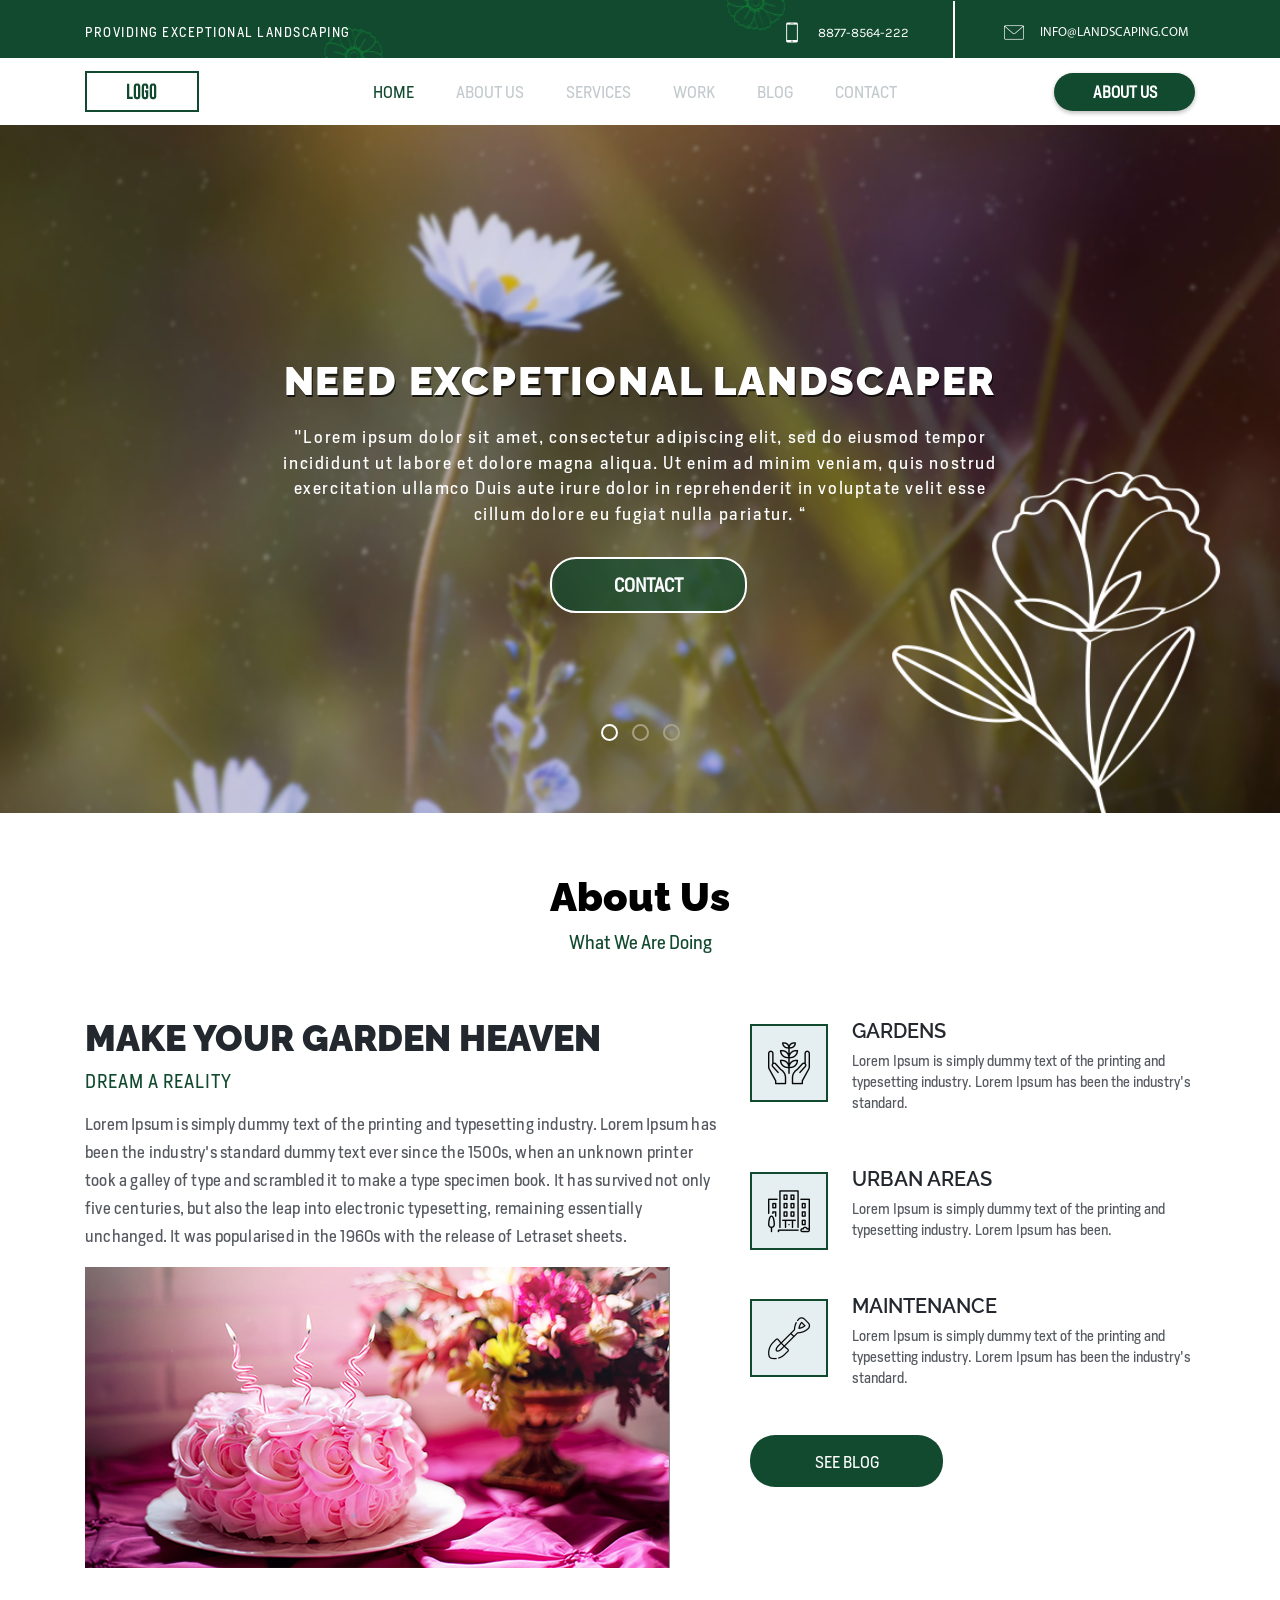
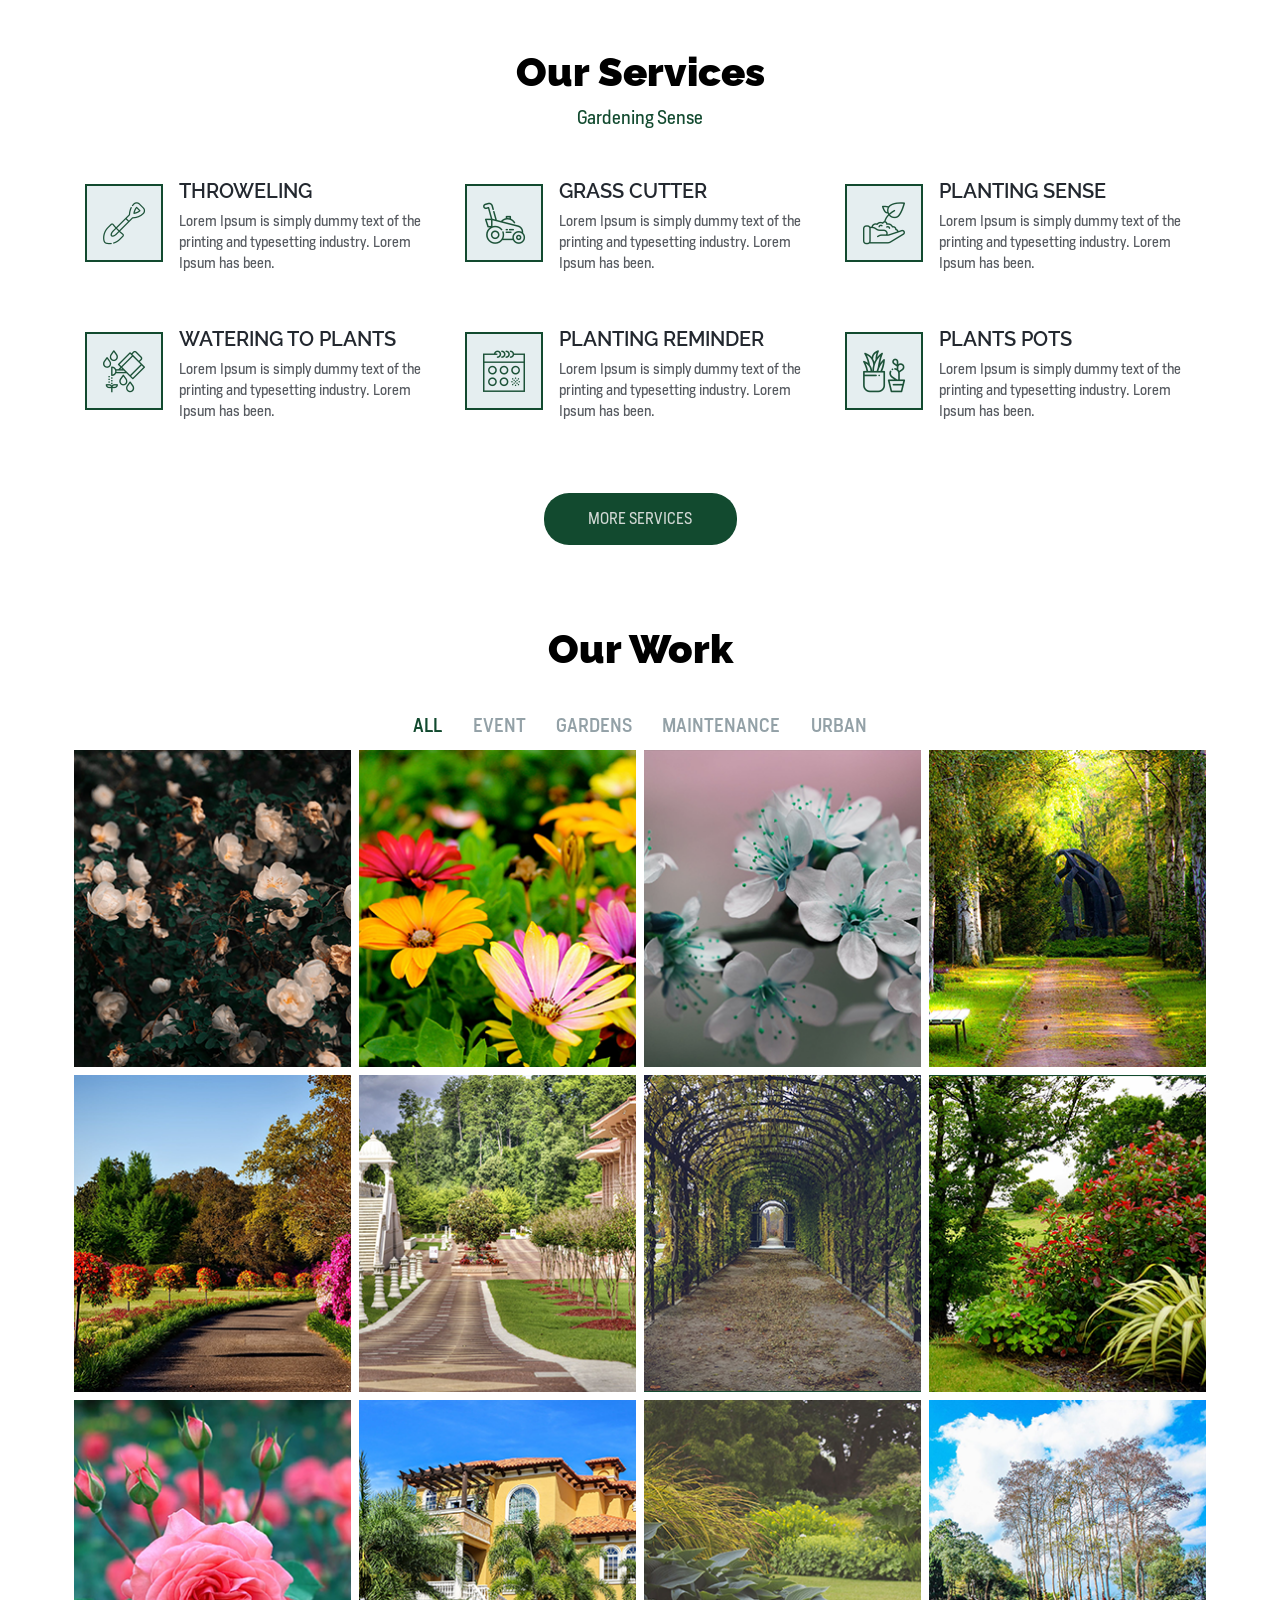
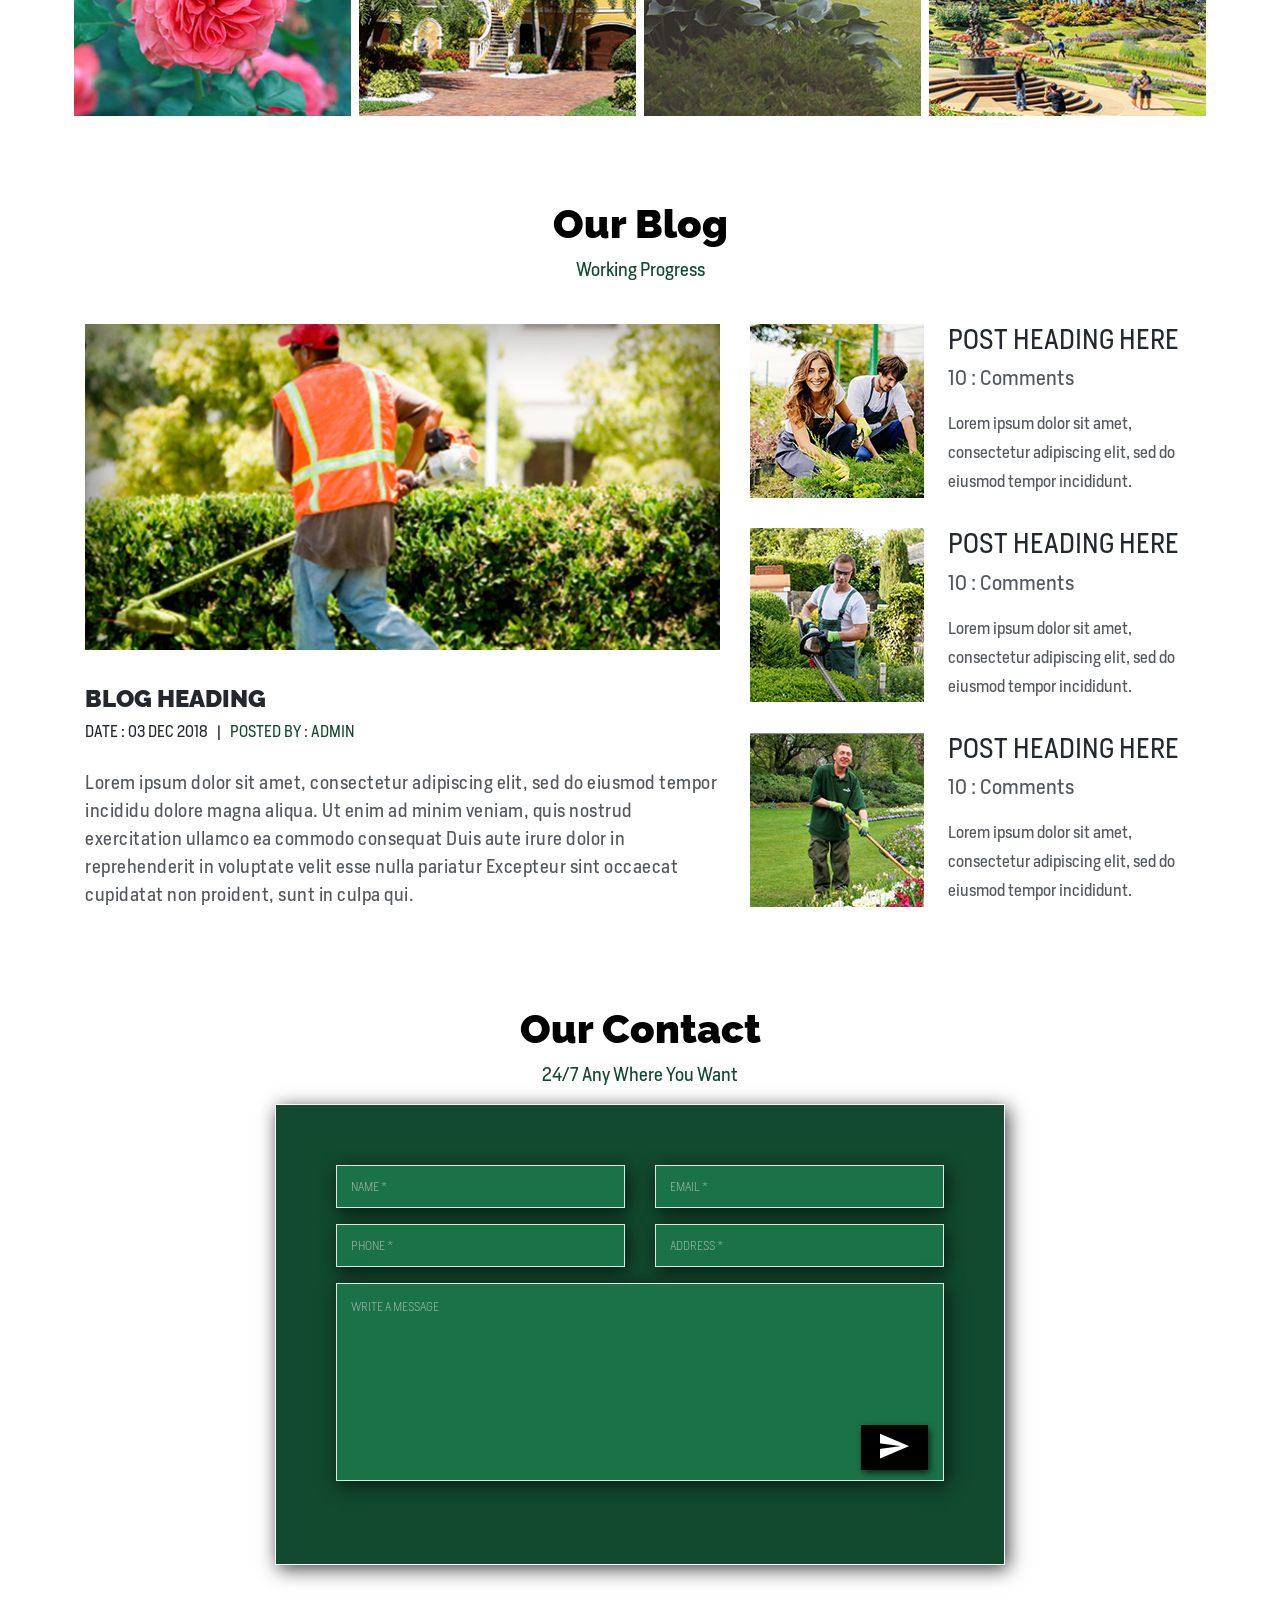
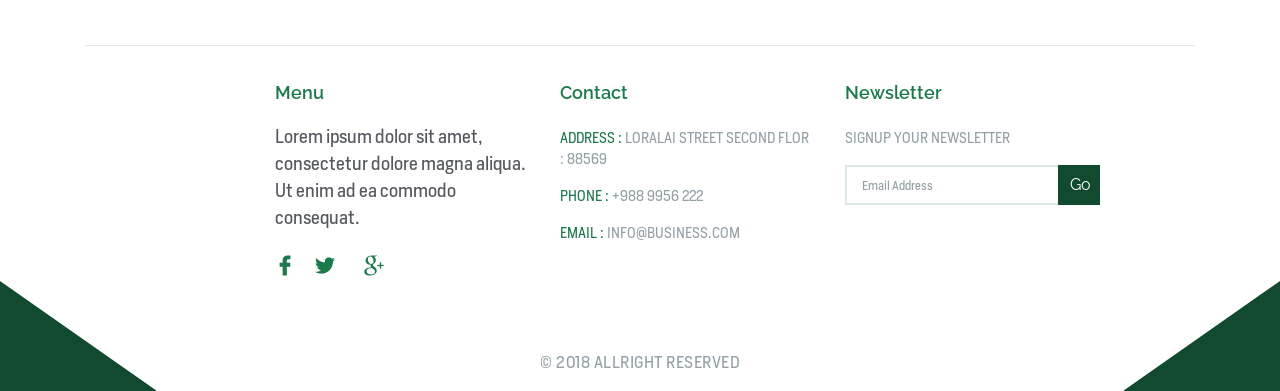
<file: LandScaping-One/index.html>
﻿<!doctype html>
<html lang="en">
<head>
    <!-- Required meta tags -->
    <meta charset="utf-8">
    <meta name="viewport" content="width=device-width, initial-scale=1, shrink-to-fit=no">
    <link href="https://fonts.googleapis.com/css?family=Karla:400,700|Raleway:300,400,500,600,700,800,900" rel="stylesheet">
    <link href="assets/fontawesome-free-5.6.1-web/css/all.min.css" rel="stylesheet" />
    <link href="assets/Bootstrap4/css/bootstrap.css" rel="stylesheet" />
    <link href="assets/Bootstrap4/css/animate.css" rel="stylesheet" />
    <link href="assets/Bootstrap4/css/owl.carousel.min.css" rel="stylesheet" />
    <link href="assets/Bootstrap4/css/owl.theme.default.min.css" rel="stylesheet" />
    <link href="assets/Bootstrap4/LightBox/dist/css/lightbox.css" rel="stylesheet" />
    <link href="assets/Bootstrap4/css/jquery-ui.css" rel="stylesheet" />
    <link href="assets/Bootstrap4/css/floating.labels.min.css" rel="stylesheet" />
    <link href="assets/font/flaticon.css" rel="stylesheet" />
    <link href="assets/Bootstrap4/css/styles.css" rel="stylesheet" />
    <title>LandScaping Theme | One</title>
</head>
<body>
    <section id="top-nav" style="background-image: url('assets/Images/top-nav-bg.png');">
        <div class="container">
            <div class="row media-align">
                <div class="col-lg-4">
                    <p class="landscap-text mt-4p5">Providing Exceptional Landscaping</p>
                </div>
                <div class="col-lg-8 media-top-mt">
                    <div class="row">
                        <div class="col-lg-3 offset-lg-5">
                            <div class="v-line d-inline-flex">
                                <i class="flaticon-smartphone-call mr-3"></i>
                                <p class="phone-text mt-4p5">8877-8564-222</p>
                            </div>
                        </div>
                        <div class="col-lg-4">
                            <div class="d-inline-flex ml-32">
                                <i class="flaticon-mail mr-3"></i>
                                <p class="email-text mt-4p5">
                                    <a href="mailto:usmanhaiderkhan4@gmail.com" class="email-link-style"> info@landscaping.com</a>
                                </p>
                            </div>
                        </div>
                    </div>
                </div>
            </div>
        </div>
    </section>
    <section id="home">
        <nav class="navbar navbar-expand-lg ">
            <div class="container">
                <a class="navbar-brand" href="index.html">
                    <img src="assets/Images/logo.png" class="img-fluid media-logo-width" />
                </a>
                <button class="navbar-toggler" type="button" data-toggle="collapse"
                        data-target="#navbarSupportedContent" aria-controls="navbarSupportedContent" aria-expanded="false"
                        aria-label="Toggle navigation">
                    <span class="navbar-toggler-icon"></span>
                </button>
                <div class="collapse navbar-collapse" id="navbarSupportedContent">
                    <ul class="navbar-nav ml-auto mr-auto text-center ">
                        <li class="nav-item active">
                            <a class="nav-link" href="#home">Home <span class="sr-only">(current)</span></a>
                        </li>
                        <li class="nav-item">
                            <a class="nav-link scroll" href="#about">About Us</a>
                        </li>
                        <li class="nav-item">
                            <a class="nav-link scroll" href="#service">Services</a>
                        </li>
                        <li class="nav-item">
                            <a class="nav-link scroll" href="#work">Work</a>
                        </li>
                        <li class="nav-item">
                            <a class="nav-link scroll" href="#blog">Blog</a>
                        </li>
                        <li class="nav-item">
                            <a class="nav-link scroll" href="#contact">Contact</a>
                        </li>
                    </ul>
                    <div class="nav-align-center">
                        <a href="#about" class="btn btn-about">About US</a>
                    </div>
                </div>
            </div>
        </nav>
        <!-- Slider Section -->
        <div class="owl-carousel owl-theme">
            <div>
                <div class="some" style="background-image: url('assets/Images/main-banner.png');">
                    <div class="content-setting">
                        <div class="container">
                            <div class="row">
                                <div class="col-md-8 offset-md-2 text-center">
                                    <h2 class="main-banner-text mt-32">NEED EXCPETIONAL LANDSCAPER</h2>
                                    <p class="main-banner-desc mt-20">
                                        "Lorem ipsum dolor sit amet, consectetur adipiscing elit, sed do eiusmod tempor incididunt ut
                                        labore et dolore magna aliqua. Ut enim ad minim veniam, quis nostrud exercitation
                                        ullamco Duis aute irure dolor in reprehenderit in voluptate velit esse cillum
                                        dolore eu fugiat nulla pariatur. “
                                    </p>
                                    <div class="mt-30">
                                        <a href="#contact" class="btn btn-learn ml-3">Contact</a>
                                    </div>
                                </div>
                            </div>
                        </div>
                    </div>
                </div>
            </div>
            <div>
                <div class="some" style="background-image: url('assets/Images/main-banner.png');">
                    <div class="content-setting">
                        <div class="container">
                            <div class="row">
                                <div class="col-md-8 offset-md-2 text-center">
                                    <h2 class="main-banner-text mt-32">NEED EXCPETIONAL LANDSCAPER</h2>
                                    <p class="main-banner-desc mt-20">
                                        "Lorem ipsum dolor sit amet, consectetur adipiscing elit, sed do eiusmod tempor incididunt ut
                                        labore et dolore magna aliqua. Ut enim ad minim veniam, quis nostrud exercitation
                                        ullamco Duis aute irure dolor in reprehenderit in voluptate velit esse cillum
                                        dolore eu fugiat nulla pariatur. “
                                    </p>
                                    <div class="mt-30">
                                        <a href="#contact" class="btn btn-learn ml-3">Contact</a>
                                    </div>
                                </div>
                            </div>
                        </div>
                    </div>
                </div>
            </div>
            <div>
                <div class="some" style="background-image: url('assets/Images/main-banner.png');">
                    <div class="content-setting">
                        <div class="container">
                            <div class="row">
                                <div class="col-md-8 offset-md-2 text-center">
                                    <h2 class="main-banner-text mt-32">NEED EXCPETIONAL LANDSCAPER</h2>
                                    <p class="main-banner-desc mt-20">
                                        "Lorem ipsum dolor sit amet, consectetur adipiscing elit, sed do eiusmod tempor incididunt ut
                                        labore et dolore magna aliqua. Ut enim ad minim veniam, quis nostrud exercitation
                                        ullamco Duis aute irure dolor in reprehenderit in voluptate velit esse cillum
                                        dolore eu fugiat nulla pariatur. “
                                    </p>
                                    <div class="mt-30">
                                        <a href="#contact" class="btn btn-learn ml-3">Contact</a>
                                    </div>
                                </div>
                            </div>
                        </div>
                    </div>
                </div>
            </div>
        </div>
    </section>
    <section id="about" class="mt-120">
        <div class="container">
            <div class="row">
                <div class="col-md-8 offset-md-2 text-center">
                    <h2 class="about-text">About Us</h2>
                    <p class="below-heading-text">What We Are Doing</p>
                </div>
            </div>
            <div class="row mt-45">
                <div class="col-lg-7 text-left ">
                    <h2 class="make-text">Make your Garden heaven </h2>
                    <p class="dream-text">Dream A Reality</p>
                    <p class="about-desc-text">
                        Lorem Ipsum is simply dummy text of the printing and typesetting industry. Lorem Ipsum has been the industry's standard dummy text ever since the 1500s, when an unknown printer took a galley of type and scrambled it to make a type specimen book. It has survived not only five centuries, but also the leap into electronic typesetting, remaining essentially unchanged. It was popularised in the 1960s with the release of Letraset sheets.
                    </p>
                    <div>
                        <img src="assets/Images/about-banner.png" class="img-fluid" />
                    </div>
                </div>
                <div class="col-lg-5 mt-15 media-margin-top">
                    <div>
                        <div class="media hover-nazam">
                            <i class="flaticon-ecology"></i>
                            <div class="media-body ml-4 mt--13">
                                <h2 class="about-heading ">Gardens</h2>
                                <p class="about-heading-desc ">
                                    Lorem Ipsum is simply dummy text of the printing and typesetting industry. Lorem Ipsum has been the industry's standard.
                                </p>
                            </div>
                        </div>
                        <div class="media hover-nazam mt-50">
                            <i class="flaticon-building"></i>
                            <div class="media-body ml-4 mt--13">
                                <h2 class="about-heading ">Urban Areas</h2>
                                <p class="about-heading-desc ">
                                    Lorem Ipsum is simply dummy text of the printing and typesetting industry. Lorem Ipsum has been.
                                </p>
                            </div>
                        </div>
                        <div class="media hover-nazam mt-50">
                            <i class="flaticon-shovel"></i>
                            <div class="media-body ml-4 mt--13">
                                <h2 class="about-heading ">Maintenance</h2>
                                <p class="about-heading-desc ">
                                    Lorem Ipsum is simply dummy text of the printing and typesetting industry. Lorem Ipsum has been the industry's standard.
                                </p>
                            </div>
                        </div>
                    </div>
                    <div class="mt-30">
                        <a href="#blog" class="btn btn-blog">See blog</a>
                    </div>
                </div>
            </div>
        </div>
    </section>
    <section id="service" class="mt-80">
        <div class="container text-center">
            <div class="row">
                <div class="col-md-8 offset-md-2 text-center">
                    <h2 class="service-text">Our Services</h2>
                    <p class="below-heading-text">Gardening Sense</p>
                </div>
            </div>
            <div class="row mt-45 loadMore">
                <div class="col-lg-4 col-md-6 item">
                    <div class="media hover-nazam">
                        <i class="flaticon-shovel"></i>
                        <div class="media-body mt--13 ml-3">
                            <h2 class="service-heading-text ">Throweling</h2>
                            <p class="service-desc-text">
                                Lorem Ipsum is simply dummy text of the printing and typesetting industry. Lorem Ipsum has been.
                            </p>
                        </div>
                    </div>
                </div>
                <div class="col-lg-4 col-md-6  item media-services-mt">
                    <div class="media hover-nazam">
                        <i class="flaticon-gardening"></i>
                        <div class="media-body mt--13 ml-3">
                            <h2 class="service-heading-text ">Grass Cutter</h2>
                            <p class="service-desc-text">
                                Lorem Ipsum is simply dummy text of the printing and typesetting industry. Lorem Ipsum has been.
                            </p>
                        </div>
                    </div>
                </div>
                <div class="col-lg-4 col-md-6 hover-nazam media-service-mt item">
                    <div class="media hover-nazam">
                        <i class="flaticon-plant"></i>
                        <div class="media-body mt--13 ml-3">
                            <h2 class="service-heading-text ">Planting Sense</h2>
                            <p class="service-desc-text">
                                Lorem Ipsum is simply dummy text of the printing and typesetting industry. Lorem Ipsum has been.
                            </p>
                        </div>
                    </div>
                </div>
                <div class="col-lg-4 col-md-6 item mt-50">
                    <div class="media hover-nazam">
                        <i class="flaticon-watering-can"></i>
                        <div class="media-body mt--13 ml-3">
                            <h2 class="service-heading-text ">Watering To Plants</h2>
                            <p class="service-desc-text">
                                Lorem Ipsum is simply dummy text of the printing and typesetting industry. Lorem Ipsum has been.
                            </p>
                        </div>
                    </div>
                </div>
                <div class="col-lg-4 col-md-6 item mt-50">
                    <div class="media hover-nazam">
                        <i class="flaticon-calendar"></i>
                        <div class="media-body mt--13 ml-3">
                            <h2 class="service-heading-text ">Planting Reminder</h2>
                            <p class="service-desc-text">
                                Lorem Ipsum is simply dummy text of the printing and typesetting industry. Lorem Ipsum has been.
                            </p>
                        </div>
                    </div>
                </div>
                <div class="col-lg-4 col-md-6 item mt-50">
                    <div class="media hover-nazam">
                        <i class="flaticon-plant-1"></i>
                        <div class="media-body mt--13 ml-3">
                            <h2 class="service-heading-text ">Plants Pots</h2>
                            <p class="service-desc-text">
                                Lorem Ipsum is simply dummy text of the printing and typesetting industry. Lorem Ipsum has been.
                            </p>
                        </div>
                    </div>
                </div>
                <div class="col-lg-4 col-md-6 item mt-50">
                    <div class="media hover-nazam">
                        <i class="flaticon-watering-can"></i>
                        <div class="media-body mt--13 ml-3">
                            <h2 class="service-heading-text ">Watering To Plants</h2>
                            <p class="service-desc-text">
                                Lorem Ipsum is simply dummy text of the printing and typesetting industry. Lorem Ipsum has been.
                            </p>
                        </div>
                    </div>
                </div>
                <div class="col-lg-4 col-md-6 item mt-50">
                    <div class="media hover-nazam">
                        <i class="flaticon-calendar"></i>
                        <div class="media-body mt--13 ml-3">
                            <h2 class="service-heading-text ">Planting Reminder</h2>
                            <p class="service-desc-text">
                                Lorem Ipsum is simply dummy text of the printing and typesetting industry. Lorem Ipsum has been.
                            </p>
                        </div>
                    </div>
                </div>
                <div class="col-lg-4 col-md-6 item mt-50">
                    <div class="media hover-nazam">
                        <i class="flaticon-plant-1"></i>
                        <div class="media-body mt--13 ml-3">
                            <h2 class="service-heading-text ">Plants Pots</h2>
                            <p class="service-desc-text">
                                Lorem Ipsum is simply dummy text of the printing and typesetting industry. Lorem Ipsum has been.
                            </p>
                        </div>
                    </div>
                </div>
            </div>
        </div>
    </section>
    <section id="work" class="mt-80">
        <div class="container text-center">
            <div class="row">
                <div class="col-md-8 offset-md-2 text-center">
                    <h2 class="work-text">Our Work</h2>
                </div>
            </div>
        </div>
        <div class="container text-center">
            <div class="row">
                <div class="col-md-12 d-flex flex-wrap justify-content-center galleryFilters">
                    <div class="mt-4 list-inline md-text-align-center" id="myBtnContainer">
                        <button class="btn-act btn my-pill filter-active" onclick="filterSelection('all')"> ALL</button>
                        <button class="btn-act btn my-pill media-mt" onclick="filterSelection('event')">Event</button>
                        <button class="btn-act btn my-pill media-mt" onclick="filterSelection('garden')"> Gardens</button>
                        <button class="btn-act btn my-pill media-mt" onclick="filterSelection('main')">Maintenance</button>
                        <button class="btn-act btn my-pill media-mt" onclick="filterSelection('urban')">Urban</button>
                    </div>
                </div>
            </div>
        </div>
        <div class="container text-center">
            <div class="row">
                <div class="col-md-3 p-1 no-display event"><img src="assets/Images/work/w1.png" class="w-100" /></div>
                <div class="col-md-3 p-1 no-display garden"><img src="assets/Images/work/w2.png" class="w-100" /></div>
                <div class="col-md-3 p-1 no-display garden"><img src="assets/Images/work/w3.png" class="w-100" /></div>
                <div class="col-md-3 p-1 no-display event"><img src="assets/Images/work/w4.png" class="w-100" /></div>
                <div class="col-md-3 p-1 no-display main"><img src="assets/Images/work/w5.png" class="w-100" /></div>
                <div class="col-md-3 p-1 no-display main"><img src="assets/Images/work/w6.png" class="w-100" /></div>
                <div class="col-md-3 p-1 no-display urban"><img src="assets/Images/work/w7.png" class="w-100" /></div>
                <div class="col-md-3 p-1 no-display garden"><img src="assets/Images/work/w8.png" class="w-100" /></div>
                <div class="col-md-3 p-1 no-display urban"><img src="assets/Images/work/w9.png" class="w-100" /></div>
                <div class="col-md-3 p-1 no-display main"><img src="assets/Images/work/w10.png" class="w-100" /></div>
                <div class="col-md-3 p-1 no-display urban"><img src="assets/Images/work/w11.png" class="w-100" /></div>
                <div class="col-md-3 p-1 no-display event"><img src="assets/Images/work/w12.png" class="w-100" /></div>
            </div>
        </div>
    </section>
    <section id="blog" class="mt-80">
        <div class="container">
            <div class="row">
                <div class="col-md-8 offset-md-2 text-center">
                    <h2 class="blog-text">Our Blog</h2>
                    <p class="below-heading-text">Working Progress</p>
                </div>
            </div>
            <div class="row mt-25">
                <div class="col-lg-7 media-padding">
                    <div>
                        <img src="assets/Images/blog/blog-banner.png" class="img-fluid" />
                    </div>
                    <div class="mt-35">
                        <h2 class="blog-heading">Blog Heading</h2>
                        <p class="date-text">
                            Date :  03 Dec 2018  &nbsp; | &nbsp;  <span class="post-color"> posted By :  Admin</span>
                        </p>
                        <p class="blog-desc-text mt-25">
                            Lorem ipsum dolor sit amet, consectetur adipiscing elit, sed do eiusmod tempor incididu
                            dolore magna aliqua. Ut enim ad minim veniam, quis nostrud exercitation ullamco
                            ea commodo consequat Duis aute irure dolor in reprehenderit in voluptate velit esse
                            nulla pariatur Excepteur sint occaecat cupidatat non proident, sunt in culpa qui.
                        </p>
                    </div>
                </div>
                <div class="col-lg-5 media-blog-mt">
                    <div>
                        <div class="media">
                            <img src="assets/Images/blog/b1.png" class="img-fluid" />
                            <div class="media-body ml-4">
                                <h2 class="blog-news-heading">
                                    Post Heading Here
                                </h2>
                                <p class="comment-text"> 10 : Comments</p>
                                <p class="blog-news-desc">
                                    Lorem ipsum dolor sit amet,
                                    consectetur adipiscing elit, sed
                                    do eiusmod tempor incididunt.
                                </p>
                            </div>
                        </div>
                        <div class="media mt-16">
                            <img src="assets/Images/blog/b2.png" class="img-fluid" />
                            <div class="media-body ml-4">
                                <h2 class="blog-news-heading">
                                    Post Heading Here
                                </h2>
                                <p class="comment-text"> 10 : Comments</p>
                                <p class="blog-news-desc">
                                    Lorem ipsum dolor sit amet,
                                    consectetur adipiscing elit, sed
                                    do eiusmod tempor incididunt.
                                </p>
                            </div>
                        </div>
                        <div class="media mt-16">
                            <img src="assets/Images/blog/b3.png" class="img-fluid" />
                            <div class="media-body ml-4">
                                <h2 class="blog-news-heading">
                                    Post Heading Here
                                </h2>
                                <p class="comment-text"> 10 : Comments</p>
                                <p class="blog-news-desc">
                                    Lorem ipsum dolor sit amet,
                                    consectetur adipiscing elit, sed
                                    do eiusmod tempor incididunt.
                                </p>
                            </div>
                        </div>
                    </div>
                </div>
            </div>
        </div>
    </section>
    <section id="contact" class="mt-80">
        <div class="container">
            <div class="row">
                <div class="col-md-8 offset-md-2 text-center">
                    <h2 class="contact-text">Our Contact</h2>
                    <p class="below-heading-text">24/7 Any Where You Want</p>
                </div>
            </div>
            <div class="row">
                <div class="col-md-8 offset-md-2 text-center">
                    <div class="contact-bg-color">
                        <form action="/" method="post">
                            <div class="row">
                                <div class="col-md-6">
                                    <div class="form-group">
                                        <input type="text" class="input-filed" required="" placeholder="Name *" />
                                    </div>
                                </div>
                                <div class="col-md-6">
                                    <div class="form-group">
                                        <input type="email" class="input-filed" required="" placeholder="Email *" />
                                    </div>
                                </div>
                                <div class="col-md-6">
                                    <div class="form-group">
                                        <input type="text" class="input-filed" required="" placeholder="Phone *" />
                                    </div>
                                </div>
                                <div class="col-md-6">
                                    <div class="form-group">
                                        <input type="text" class="input-filed" required="" placeholder="Address *" />
                                    </div>
                                </div>
                                <div class="col-md-12">
                                    <div class="form-group">
                                        <textarea class="input-area" rows="8" placeholder="Write a Message" required="s"></textarea>
                                    </div>
                                </div>
                            </div>
                            <div class="position-relative">
                                <button type="submit" class="btn btn-send">
                                    <i class="flaticon-send-button"></i>
                                </button>
                            </div>
                        </form>
                    </div>
                </div>
            </div>
        </div>
    </section>
    <section id="contact-details">
        <div class="container">
            <hr class="hr-line mt-80" />
            <div class="row mt-36">
                <div class="col-md-3 offset-md-2">
                    <h2 class="menu-text">Menu</h2>
                    <p class="menu-desc mt-20">
                        Lorem ipsum dolor sit amet, consectetur
                        dolore magna aliqua. Ut enim ad
                        ea commodo consequat.
                    </p>
                    <div class="mt-20">
                        <a href="#" class="link-style mr-2">
                            <i class="flaticon-facebook-logo"></i>
                        </a>
                        <a href="#" class="link-style ml-2">
                            <i class="flaticon-twitter-logo-silhouette"></i>
                        </a>
                        <a href="#" class="link-style ml-4">
                            <i class="flaticon-google-plus-logo"></i>
                        </a>
                    </div>
                </div>
                <div class="col-md-3 media-contact-mt">
                    <h2 class="menu-text">Contact</h2>
                    <div class="contact-desc mt-25">
                        <p>
                            <span class="headings-color">Address :</span> LORALAI street
                            Second flor : 88569
                        </p>
                        <p>
                            <span class="headings-color">Phone :</span> +988 9956 222
                        </p>
                        <p>
                            <span class="headings-color">Email :</span>
                            <a href="mailto:usmanhaiderkhan4@gmail.com" class="mail-link-style"> info@business.com</a>
                        </p>
                    </div>
                </div>
                <div class="col-md-3 media-contact-mt">
                    <h2 class="menu-text">Newsletter</h2>
                    <p class="sign-up-text mt-25">Signup your newsletter</p>
                    <form action="" method="post">
                        <div class="form-group">
                            <input type="email" name="name" value="" class="input-text" required="" placeholder="Email Address" />
                            <div class="position-relative">
                                <button type="submit" class="btn btn-go">Go</button>
                            </div>
                        </div>
                    </form>
                </div>
            </div>
        </div>
    </section>
    <footer class="mt-70">
        <div class="container">
            <div class="row">
                <div class="col-md-8 offset-md-2 text-center">
                    <p class="footer-font">
                        © 2018 allright reserved
                    </p>
                </div>
            </div>
        </div>
        <div class="position-relative">
            <div class="footer-border-left"></div>
            <div class="footer-border-right"></div>
        </div>
    </footer>
    <!------------------- JQuery Files Section ------------------->
    <script src="assets/Bootstrap4/js/jquery.slim.min.js"></script>
    <script src="assets/Bootstrap4/js/poper.min.js"></script>
    <script src="assets/Bootstrap4/js/bootstrap.min.js"></script>
    <script src="assets/Bootstrap4/js/owl.carousel.min.js"></script>
    <script src="assets/Bootstrap4/LightBox/dist/js/lightbox.min.js"></script>
    <script src="assets/Bootstrap4/js/loadMoreResults.js"></script>
    <script src="assets/Bootstrap4/js/jquery-ui.js"></script>
    <script src="assets/Bootstrap4/js/smoothscroll.js"></script>
    <script src="assets/Bootstrap4/js/scrollinToview.js"></script>
    <script src="assets/Bootstrap4/js/wow.min.js"></script>
    <script src="assets/Bootstrap4/js/floating.labels.min.js"></script>
    <script src="assets/Bootstrap4/js/script.js"></script>
    <script type="text/javascript">new WOW().init();</script>
</body>
</html>
</file>
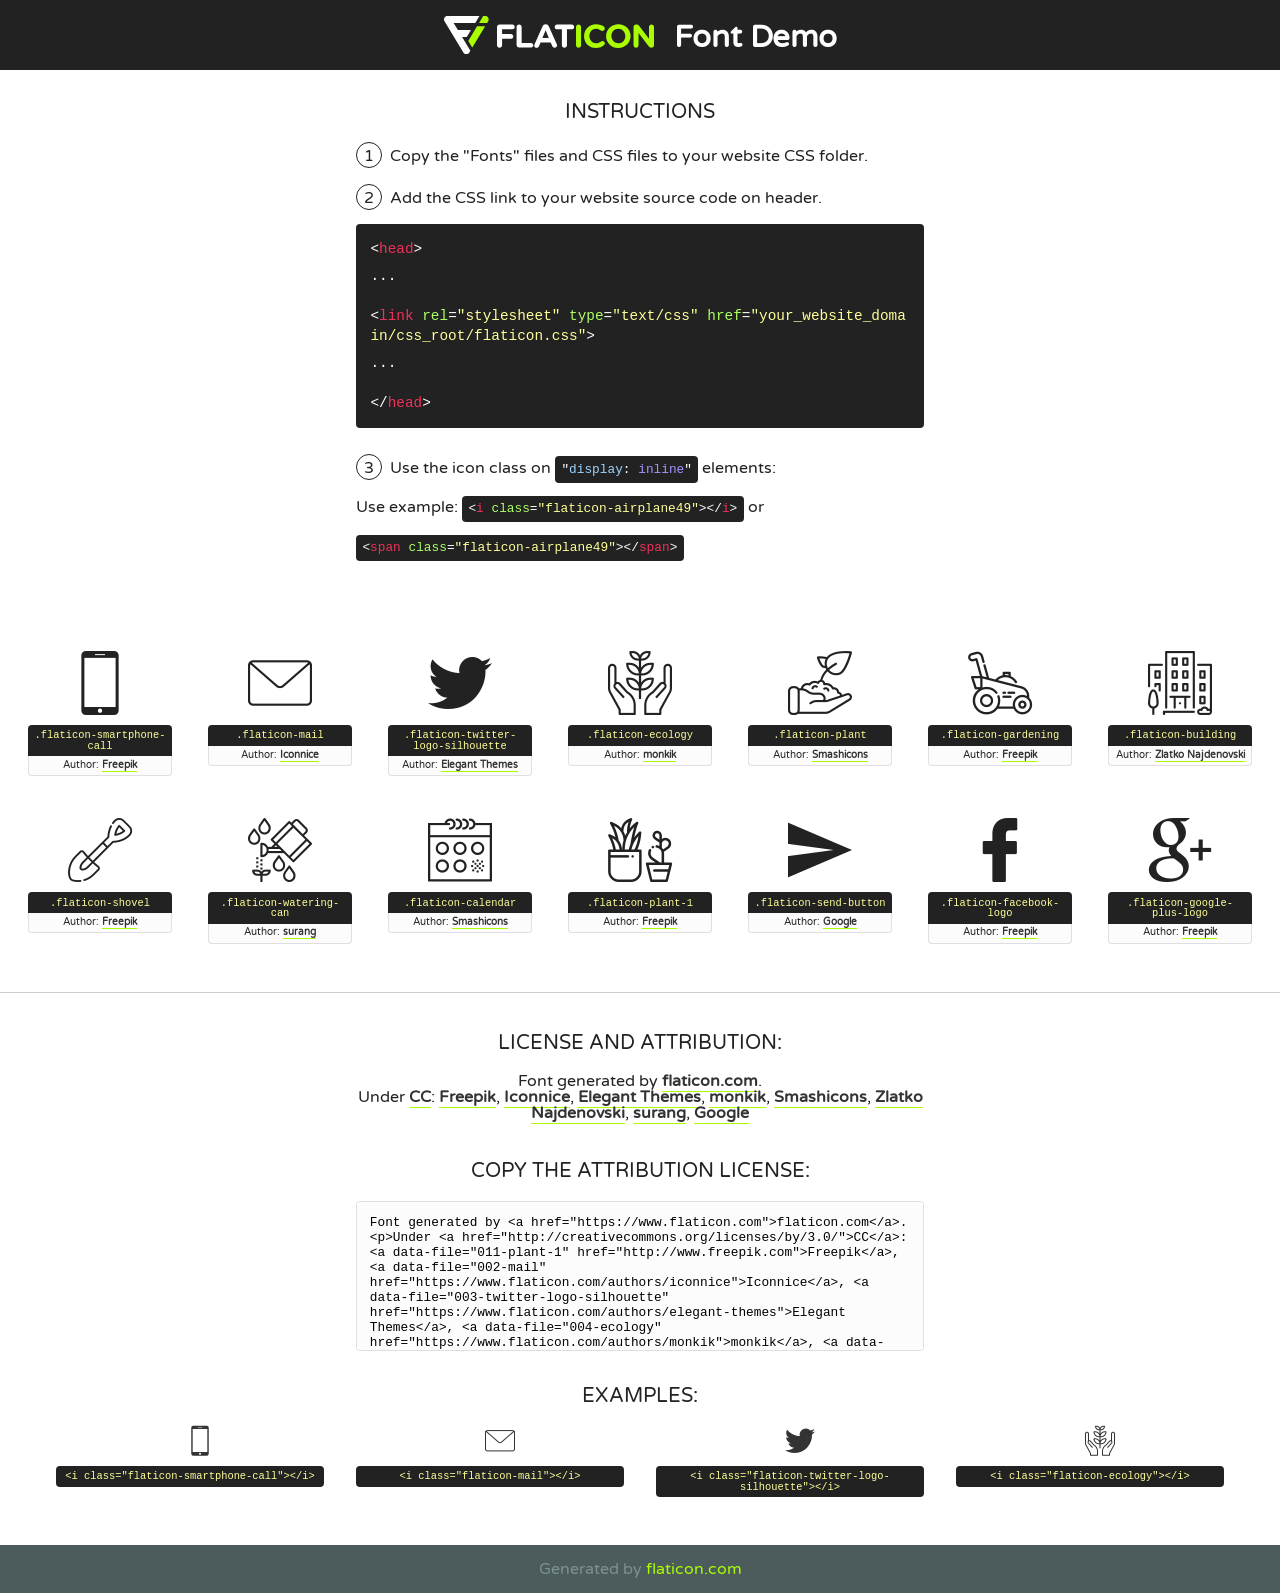
<file: LandScaping-One/assets/font/flaticon.html>
<!DOCTYPE html>
<!--
  Flaticon icon font: Flaticon
  Creation date: 22/04/2019 11:14
-->
<html>
<!DOCTYPE html>
<html>

<head>
    <title>Flaticon WebFont</title>
    <link href="http://fonts.googleapis.com/css?family=Varela+Round" rel="stylesheet" type="text/css" />
    <link rel="stylesheet" type="text/css" href="flaticon.css">
    <meta charset="UTF-8">
    <style>
    html, body, div, span, applet, object, iframe,
    h1, h2, h3, h4, h5, h6, p, blockquote, pre,
    a, abbr, acronym, address, big, cite, code,
    del, dfn, em, img, ins, kbd, q, s, samp,
    small, strike, strong, sub, sup, tt, var,
    b, u, i, center,
    dl, dt, dd, ol, ul, li,
    fieldset, form, label, legend,
    table, caption, tbody, tfoot, thead, tr, th, td,
    article, aside, canvas, details, embed, 
    figure, figcaption, footer, header, hgroup, 
    menu, nav, output, ruby, section, summary,
    time, mark, audio, video {
        margin: 0;
        padding: 0;
        border: 0;
        font-size: 100%;
        font: inherit;
        vertical-align: baseline;
    }
    /* HTML5 display-role reset for older browsers */
    article, aside, details, figcaption, figure, 
    footer, header, hgroup, menu, nav, section {
        display: block;
    }
    body {
        line-height: 1;
    }
    ol, ul {
        list-style: none;
    }
    blockquote, q {
        quotes: none;
    }
    blockquote:before, blockquote:after,
    q:before, q:after {
        content: '';
        content: none;
    }
    table {
        border-collapse: collapse;
        border-spacing: 0;
    }
    body {
        font-family: 'Varela Round', Helvetica, Arial, sans-serif;
        font-size: 16px;
        color: #222;
    }
    a {
        color: #333;
        border-bottom: 1px solid #a9fd00;
        font-weight: bold;
        text-decoration: none;
    }
    * {
        -moz-box-sizing: border-box;
        -webkit-box-sizing: border-box;
        box-sizing: border-box;
        margin: 0;
        padding: 0;
    }
    [class^="flaticon-"]:before, [class*=" flaticon-"]:before, [class^="flaticon-"]:after, [class*=" flaticon-"]:after {
        font-family: Flaticon;
        font-size: 30px;
        font-style: normal;
        margin-left: 20px;
        color: #333;
    }
    .wrapper {
        max-width: 600px;
        margin: auto;
        padding: 0 1em;
    }
    .title {
        font-size: 1.25em;
        text-align: center;
        margin-bottom: 1em;
        text-transform: uppercase;
    }
    header {
        text-align: center;
        background-color: #222;
        color: #fff;
        padding: 1em;
    }
    header .logo {
        width: 210px;
        height: 38px;
        display: inline-block;
        vertical-align: middle;
        margin-right: 1em;
        border: none;
    }
    header strong {
        font-size: 1.95em;
        font-weight: bold;
        vertical-align: middle;
        margin-top: 5px;
        display: inline-block;
    }
    .demo {
        margin: 2em auto;
        line-height: 1.25em;
    }
    .demo ul li {
        margin-bottom: 1em;
    }
    .demo ul li .num {
        color: #222;
        border-radius: 20px;
        display: inline-block;
        width: 26px;
        padding: 3px;
        height: 26px;
        text-align: center;
        margin-right: 0.5em;
        border: 1px solid #222;
    }
    .demo ul li code {
        background-color: #222;
        border-radius: 4px;
        padding: 0.25em 0.5em;
        display: inline-block;
        color: #fff;
        font-family: Consolas,Monaco,Lucida Console,Liberation Mono,DejaVu Sans Mono,Bitstream Vera Sans Mono,Courier New, monospace;
        font-weight: lighter;
        margin-top: 1em;
        font-size: 0.8em;
        word-break: break-all;
    }
    .demo ul li code.big {
        padding: 1em;
        font-size: 0.9em;
    }
    .demo ul li code .red {
        color: #EF3159;
    }
    .demo ul li code .green {
        color: #ACFF65;
    }
    .demo ul li code .yellow {
        color: #FFFF99;
    }
    .demo ul li code .blue {
        color: #99D3FF;
    }
    .demo ul li code .purple {
        color: #A295FF;
    }
    .demo ul li code .dots {
        margin-top: 0.5em;
        display: block;
    }
    #glyphs {
        border-bottom: 1px solid #ccc;
        padding: 2em 0;
        text-align: center;
    }
    .glyph {
        display: inline-block;
        width: 9em;
        margin: 1em;
        text-align: center;
        vertical-align: top;
        background: #FFF;
    }
    .glyph .glyph-icon {
        padding: 10px;
        display: block;
        font-family:"Flaticon";
        font-size: 64px;
        line-height: 1;
    }
    .glyph .glyph-icon:before {
        font-size: 64px;
        color: #222;
        margin-left: 0;
    }
    .class-name {
        font-size: 0.65em;
        background-color: #222;
        color: #fff;
        border-radius: 4px 4px 0 0;
        padding: 0.5em;
        color: #FFFF99;
        font-family: Consolas,Monaco,Lucida Console,Liberation Mono,DejaVu Sans Mono,Bitstream Vera Sans Mono,Courier New, monospace;
    }
    .author-name {
        font-size: 0.6em;
        background-color: #fcfcfd;
        border: 1px solid #DEDEE4;
        border-top: 0;
        border-radius: 0 0 4px 4px;
        padding: 0.5em;
    }
    .class-name:last-child {
        font-size: 10px;
        color:#888;
    }
    .class-name:last-child a {
        font-size: 10px;
        color:#555;
    }
    .class-name:last-child a:hover {
        color:#a9fd00;
    }
    .glyph > input {
        display: block;
        width: 100px;
        margin: 5px auto;
        text-align: center;
        font-size: 12px;
        cursor: text;
    }
    .glyph > input.icon-input {
        font-family:"Flaticon";
        font-size: 16px;
        margin-bottom: 10px;
    }
    .attribution .title {
        margin-top: 2em;
    }
    .attribution textarea {
        background-color: #fcfcfd;
        padding: 1em;
        border: none;
        box-shadow: none;
        border: 1px solid #DEDEE4;
        border-radius: 4px;
        resize: none;
        width: 100%;
        height: 150px;
        font-size: 0.8em;
        font-family: Consolas,Monaco,Lucida Console,Liberation Mono,DejaVu Sans Mono,Bitstream Vera Sans Mono,Courier New, monospace;
        -webkit-appearance: none;
    }
    .iconsuse {
        margin: 2em auto;
        text-align: center;
        max-width: 1200px;
    }
    .iconsuse:after {
        content: '';
        display: table;
        clear: both;
    }
    .iconsuse .image {
        float: left;
        width: 25%;
        padding: 0 1em;
    }
    .iconsuse .image p {
        margin-bottom: 1em;
    }
    .iconsuse .image span {
        display: block;
        font-size: 0.65em;
        background-color: #222;
        color: #fff;
        border-radius: 4px;
        padding: 0.5em;
        color: #FFFF99;
        margin-top: 1em;
        font-family: Consolas,Monaco,Lucida Console,Liberation Mono,DejaVu Sans Mono,Bitstream Vera Sans Mono,Courier New, monospace;
    }
    #footer {
        text-align: center;
        background-color: #4C5B5C;
        color: #7c9192;
        padding: 1em;
    }
    #footer a {
        border: none;
        color: #a9fd00;
        font-weight: normal;
    }
    @media (max-width: 960px) {
        .iconsuse .image {
            width: 50%;
        }
    }
    @media (max-width: 560px) {
        .iconsuse .image {
            width: 100%;
        }
    }
    </style>
</head>

<body class="characters-off">

    <header>
        <a href="https://www.flaticon.com" target="_blank" class="logo">
            <svg version="1.1" xmlns="http://www.w3.org/2000/svg" xmlns:xlink="http://www.w3.org/1999/xlink" xmlns:a="http://ns.adobe.com/AdobeSVGViewerExtensions/3.0/" viewBox="0 0 560.875 102.036" enable-background="new 0 0 560.875 102.036" xml:space="preserve">
                <defs>
                </defs>
                <g>
                    <g class="letters">
                        <path fill="#ffffff" d="M141.596,29.675c0-3.777,2.985-6.767,6.764-6.767h34.438c3.426,0,6.15,2.728,6.15,6.15
                        c0,3.43-2.724,6.149-6.15,6.149h-27.674v13.091h23.719c3.429,0,6.151,2.724,6.151,6.15c0,3.43-2.723,6.149-6.151,6.149h-23.719
                        v17.574c0,3.773-2.986,6.761-6.764,6.761c-3.779,0-6.764-2.989-6.764-6.761V29.675z"></path>
                        <path fill="#ffffff" d="M193.844,29.149c0-3.781,2.985-6.767,6.764-6.767c3.776,0,6.763,2.985,6.763,6.767v42.957h25.039
                        c3.426,0,6.149,2.726,6.149,6.153c0,3.425-2.723,6.15-6.149,6.15h-31.802c-3.779,0-6.764-2.986-6.764-6.768V29.149z"></path>
                        <path fill="#ffffff" d="M241.891,75.71l21.438-48.407c1.492-3.341,4.215-5.357,7.906-5.357h0.792
                        c3.686,0,6.323,2.017,7.815,5.357l21.439,48.407c0.436,0.967,0.701,1.845,0.701,2.723c0,3.602-2.809,6.501-6.414,6.501
                        c-3.161,0-5.269-1.845-6.499-4.655l-4.132-9.661h-27.059l-4.301,10.102c-1.144,2.631-3.426,4.214-6.237,4.214
                        c-3.517,0-6.24-2.81-6.24-6.325C241.1,77.64,241.451,76.677,241.891,75.71z M279.932,58.666l-8.521-20.297l-8.526,20.297H279.932
                        z"></path>
                        <path fill="#ffffff" d="M314.864,35.387H301.86c-3.429,0-6.239-2.813-6.239-6.238c0-3.429,2.811-6.24,6.239-6.24h39.533
                        c3.426,0,6.237,2.811,6.237,6.24c0,3.425-2.811,6.238-6.237,6.238h-13.001v42.785c0,3.773-2.99,6.761-6.764,6.761
                        c-3.779,0-6.764-2.989-6.764-6.761V35.387z"></path>
                        <path fill="#A9FD00" d="M352.615,29.149c0-3.781,2.985-6.767,6.767-6.767c3.774,0,6.761,2.985,6.761,6.767v49.024
                        c0,3.773-2.987,6.761-6.761,6.761c-3.781,0-6.767-2.989-6.767-6.761V29.149z"></path>
                        <path fill="#A9FD00" d="M374.132,53.836v-0.179c0-17.481,13.178-31.801,32.065-31.801c9.22,0,15.459,2.458,20.557,6.238
                        c1.402,1.054,2.637,2.985,2.637,5.357c0,3.692-2.985,6.59-6.681,6.59c-1.845,0-3.071-0.702-4.044-1.319
                        c-3.776-2.813-7.729-4.393-12.562-4.393c-10.364,0-17.831,8.611-17.831,19.154v0.173c0,10.542,7.291,19.329,17.831,19.329
                        c5.715,0,9.492-1.756,13.359-4.834c1.049-0.874,2.458-1.491,4.039-1.491c3.429,0,6.325,2.813,6.325,6.236
                        c0,2.106-1.056,3.78-2.282,4.834c-5.539,4.834-12.036,7.733-21.878,7.733C387.572,85.464,374.132,71.493,374.132,53.836z"></path>
                        <path fill="#A9FD00" d="M433.009,53.836v-0.179c0-17.481,13.79-31.801,32.766-31.801c18.981,0,32.592,14.143,32.592,31.628v0.173
                        c0,17.483-13.785,31.807-32.769,31.807C446.625,85.464,433.009,71.32,433.009,53.836z M484.224,53.836v-0.179
                        c0-10.539-7.725-19.326-18.626-19.326c-10.893,0-18.449,8.611-18.449,19.154v0.173c0,10.542,7.73,19.329,18.626,19.329
                        C476.676,72.986,484.224,64.378,484.224,53.836z"></path>
                        <path fill="#A9FD00" d="M506.233,29.321c0-3.774,2.99-6.763,6.767-6.763h1.401c3.252,0,5.183,1.583,7.029,3.953l26.093,34.265
                        V29.059c0-3.692,2.99-6.677,6.681-6.677c3.683,0,6.671,2.985,6.671,6.677v48.934c0,3.78-2.987,6.765-6.764,6.765h-0.436
                        c-3.257,0-5.188-1.581-7.034-3.953l-27.056-35.492v32.944c0,3.687-2.985,6.676-6.678,6.676c-3.683,0-6.673-2.989-6.673-6.676
                        V29.321z"></path>
                    </g>
                    <g class="insignia">
                        <path fill="#ffffff" d="M48.372,56.137h12.517l11.156-18.537H37.186L25.688,18.539h57.825L94.668,0H9.271
                        C5.925,0,2.842,1.801,1.198,4.716c-1.644,2.907-1.593,6.482,0.134,9.343l50.38,83.501c1.678,2.781,4.689,4.476,7.938,4.476
                        c3.246,0,6.257-1.695,7.935-4.476l2.898-4.804L48.372,56.137z"></path>
                        <g class="i">
                            <path fill="#A9FD00" d="M93.575,18.539h0.031v0.004l21.652,0.004l2.705-4.488c1.727-2.861,1.778-6.436,0.133-9.343
                            C116.454,1.801,113.371,0,110.026,0h-5.294L93.575,18.539z"></path>
                            <polygon fill="#A9FD00" points="88.291,27.356 64.725,66.486 75.519,84.404 109.942,27.356"></polygon>
                        </g>
                    </g>
                </g>
            </svg>
        </a>
        <strong>Font Demo</strong>
    </header>


    <section class="demo wrapper">

        <p class="title">Instructions</p>

        <ul>
            <li>
                <span class="num">1</span>Copy the "Fonts" files and CSS files to your website CSS folder.
            </li>
            <li>
                <span class="num">2</span>Add the CSS link to your website source code on header.
                <code class="big">
                    &lt;<span class="red">head</span>&gt;
                    <br/><span class="dots">...</span>
                    <br/>&lt;<span class="red">link</span> <span class="green">rel</span>=<span class="yellow">"stylesheet"</span> <span class="green">type</span>=<span class="yellow">"text/css"</span> <span class="green">href</span>=<span class="yellow">"your_website_domain/css_root/flaticon.css"</span>&gt;
                    <br/><span class="dots">...</span>
                    <br/>&lt;/<span class="red">head</span>&gt;
                </code>
            </li>

            <li>
                <p>
                    <span class="num">3</span>Use the icon class on <code>"<span class="blue">display</span>:<span class="purple"> inline</span>"</code> elements:
                    <br />
                    Use example: <code>&lt;<span class="red">i</span> <span class="green">class</span>=<span class="yellow">&quot;flaticon-airplane49&quot;</span>&gt;&lt;/<span class="red">i</span>&gt;</code> or <code>&lt;<span class="red">span</span> <span class="green">class</span>=<span class="yellow">&quot;flaticon-airplane49&quot;</span>&gt;&lt;/<span class="red">span</span>&gt;</code>
            </li>
        </ul>

    </section>




   <section id="glyphs">          
    
      
        <div class="glyph"><div class="glyph-icon flaticon-smartphone-call"></div>
            <div class="class-name">.flaticon-smartphone-call</div>
            <div class="author-name">Author: <a data-file="001-smartphone-call" href="http://www.freepik.com">Freepik</a> </div> 
        </div>        
        
        <div class="glyph"><div class="glyph-icon flaticon-mail"></div>
            <div class="class-name">.flaticon-mail</div>
            <div class="author-name">Author: <a data-file="002-mail" href="https://www.flaticon.com/authors/iconnice">Iconnice</a> </div> 
        </div>        
        
        <div class="glyph"><div class="glyph-icon flaticon-twitter-logo-silhouette"></div>
            <div class="class-name">.flaticon-twitter-logo-silhouette</div>
            <div class="author-name">Author: <a data-file="003-twitter-logo-silhouette" href="https://www.flaticon.com/authors/elegant-themes">Elegant Themes</a> </div> 
        </div>        
        
        <div class="glyph"><div class="glyph-icon flaticon-ecology"></div>
            <div class="class-name">.flaticon-ecology</div>
            <div class="author-name">Author: <a data-file="004-ecology" href="https://www.flaticon.com/authors/monkik">monkik</a> </div> 
        </div>        
        
        <div class="glyph"><div class="glyph-icon flaticon-plant"></div>
            <div class="class-name">.flaticon-plant</div>
            <div class="author-name">Author: <a data-file="005-plant" href="https://www.flaticon.com/authors/smashicons">Smashicons</a> </div> 
        </div>        
        
        <div class="glyph"><div class="glyph-icon flaticon-gardening"></div>
            <div class="class-name">.flaticon-gardening</div>
            <div class="author-name">Author: <a data-file="006-gardening" href="http://www.freepik.com">Freepik</a> </div> 
        </div>        
        
        <div class="glyph"><div class="glyph-icon flaticon-building"></div>
            <div class="class-name">.flaticon-building</div>
            <div class="author-name">Author: <a data-file="007-building" href="https://www.flaticon.com/authors/zlatko-najdenovski">Zlatko Najdenovski</a> </div> 
        </div>        
        
        <div class="glyph"><div class="glyph-icon flaticon-shovel"></div>
            <div class="class-name">.flaticon-shovel</div>
            <div class="author-name">Author: <a data-file="008-shovel" href="http://www.freepik.com">Freepik</a> </div> 
        </div>        
        
        <div class="glyph"><div class="glyph-icon flaticon-watering-can"></div>
            <div class="class-name">.flaticon-watering-can</div>
            <div class="author-name">Author: <a data-file="009-watering-can" href="https://www.flaticon.com/authors/surang">surang</a> </div> 
        </div>        
        
        <div class="glyph"><div class="glyph-icon flaticon-calendar"></div>
            <div class="class-name">.flaticon-calendar</div>
            <div class="author-name">Author: <a data-file="010-calendar" href="https://www.flaticon.com/authors/smashicons">Smashicons</a> </div> 
        </div>        
        
        <div class="glyph"><div class="glyph-icon flaticon-plant-1"></div>
            <div class="class-name">.flaticon-plant-1</div>
            <div class="author-name">Author: <a data-file="011-plant-1" href="http://www.freepik.com">Freepik</a> </div> 
        </div>        
        
        <div class="glyph"><div class="glyph-icon flaticon-send-button"></div>
            <div class="class-name">.flaticon-send-button</div>
            <div class="author-name">Author: <a data-file="012-send-button" href="https://www.flaticon.com/authors/google">Google</a> </div> 
        </div>        
        
        <div class="glyph"><div class="glyph-icon flaticon-facebook-logo"></div>
            <div class="class-name">.flaticon-facebook-logo</div>
            <div class="author-name">Author: <a data-file="013-facebook-logo" href="http://www.freepik.com">Freepik</a> </div> 
        </div>        
        
        <div class="glyph"><div class="glyph-icon flaticon-google-plus-logo"></div>
            <div class="class-name">.flaticon-google-plus-logo</div>
            <div class="author-name">Author: <a data-file="014-google-plus-logo" href="http://www.freepik.com">Freepik</a> </div> 
        </div>        
        

    </section>



    <section class="attribution wrapper"   style="text-align:center;">

      <div class="title">License and attribution:</div><div class="attrDiv">Font generated by <a href="https://www.flaticon.com">flaticon.com</a>. <div><p>Under <a href="http://creativecommons.org/licenses/by/3.0/">CC</a>: <a data-file="011-plant-1" href="http://www.freepik.com">Freepik</a>, <a data-file="002-mail" href="https://www.flaticon.com/authors/iconnice">Iconnice</a>, <a data-file="003-twitter-logo-silhouette" href="https://www.flaticon.com/authors/elegant-themes">Elegant Themes</a>, <a data-file="004-ecology" href="https://www.flaticon.com/authors/monkik">monkik</a>, <a data-file="010-calendar" href="https://www.flaticon.com/authors/smashicons">Smashicons</a>, <a data-file="007-building" href="https://www.flaticon.com/authors/zlatko-najdenovski">Zlatko Najdenovski</a>, <a data-file="009-watering-can" href="https://www.flaticon.com/authors/surang">surang</a>, <a data-file="012-send-button" href="https://www.flaticon.com/authors/google">Google</a></p>  </div>
      </div>
      <div class="title">Copy the Attribution License:</div>

    <textarea onclick="this.focus();this.select();">Font generated by &lt;a href=&quot;https://www.flaticon.com&quot;&gt;flaticon.com&lt;/a&gt;. <p>Under <a href="http://creativecommons.org/licenses/by/3.0/">CC</a>: <a data-file="011-plant-1" href="http://www.freepik.com">Freepik</a>, <a data-file="002-mail" href="https://www.flaticon.com/authors/iconnice">Iconnice</a>, <a data-file="003-twitter-logo-silhouette" href="https://www.flaticon.com/authors/elegant-themes">Elegant Themes</a>, <a data-file="004-ecology" href="https://www.flaticon.com/authors/monkik">monkik</a>, <a data-file="010-calendar" href="https://www.flaticon.com/authors/smashicons">Smashicons</a>, <a data-file="007-building" href="https://www.flaticon.com/authors/zlatko-najdenovski">Zlatko Najdenovski</a>, <a data-file="009-watering-can" href="https://www.flaticon.com/authors/surang">surang</a>, <a data-file="012-send-button" href="https://www.flaticon.com/authors/google">Google</a></p>  
     </textarea>

    </section>

    <section class="iconsuse">

          <div class="title">Examples:</div>            
             
            <div class="image">
                <p>
                    <i class="glyph-icon flaticon-smartphone-call"></i> 
                    <span>&lt;i class=&quot;flaticon-smartphone-call&quot;&gt;&lt;/i&gt;</span>
                </p>
            </div>
            
            <div class="image">
                <p>
                    <i class="glyph-icon flaticon-mail"></i> 
                    <span>&lt;i class=&quot;flaticon-mail&quot;&gt;&lt;/i&gt;</span>
                </p>
            </div>
            
            <div class="image">
                <p>
                    <i class="glyph-icon flaticon-twitter-logo-silhouette"></i> 
                    <span>&lt;i class=&quot;flaticon-twitter-logo-silhouette&quot;&gt;&lt;/i&gt;</span>
                </p>
            </div>
            
            <div class="image">
                <p>
                    <i class="glyph-icon flaticon-ecology"></i> 
                    <span>&lt;i class=&quot;flaticon-ecology&quot;&gt;&lt;/i&gt;</span>
                </p>
            </div>
                       
        </div>
                            
    </section>

<div id="footer">
    <div>Generated by <a href="https://www.flaticon.com">flaticon.com</a>
    </div>
</div>



</body>
</html>
</file>
<file: LandScaping-One/assets/font/flaticon.css>
/*
  	Flaticon icon font: Flaticon
  	Creation date: 22/04/2019 11:14
  	*/

@font-face {
  font-family: "Flaticon";
  src: url("./Flaticon.eot");
  src: url("./Flaticon.eot?#iefix") format("embedded-opentype"),
       url("./Flaticon.woff2") format("woff2"),
       url("./Flaticon.woff") format("woff"),
       url("./Flaticon.ttf") format("truetype"),
       url("./Flaticon.svg#Flaticon") format("svg");
  font-weight: normal;
  font-style: normal;
}

@media screen and (-webkit-min-device-pixel-ratio:0) {
  @font-face {
    font-family: "Flaticon";
    src: url("./Flaticon.svg#Flaticon") format("svg");
  }
}

[class^="flaticon-"]:before, [class*=" flaticon-"]:before,
[class^="flaticon-"]:after, [class*=" flaticon-"]:after {   
  font-family: Flaticon;
        font-size: 20px;
font-style: normal;
margin-left: 20px;
}

.flaticon-smartphone-call:before { content: "\f100"; }
.flaticon-mail:before { content: "\f101"; }
.flaticon-twitter-logo-silhouette:before { content: "\f102"; }
.flaticon-ecology:before { content: "\f103"; }
.flaticon-plant:before { content: "\f104"; }
.flaticon-gardening:before { content: "\f105"; }
.flaticon-building:before { content: "\f106"; }
.flaticon-shovel:before { content: "\f107"; }
.flaticon-watering-can:before { content: "\f108"; }
.flaticon-calendar:before { content: "\f109"; }
.flaticon-plant-1:before { content: "\f10a"; }
.flaticon-send-button:before { content: "\f10b"; }
.flaticon-facebook-logo:before { content: "\f10c"; }
.flaticon-google-plus-logo:before { content: "\f10d"; }
</file>
<file: LandScaping-One/assets/Bootstrap4/css/styles.css>
﻿/*=================================
        Font-Family's Start
  =================================*/
@font-face {
    font-family: 'Font Bureau - HeronSans Regular';
    src: url('../../Fonts/Font Bureau - HeronSans Regular.otf') format('opentype');
}

@font-face {
    font-family: 'Font Bureau - HeronSans Medium';
    src: url('../../Fonts/Font Bureau - HeronSans Medium.otf') format('opentype');
}

@font-face {
    font-family: 'Font Bureau - HeronSans Light';
    src: url('../../Fonts/Font Bureau - HeronSans Light.otf') format('opentype');
}

@font-face {
    font-family: 'MyriadPro-Regular';
    src: url('../../Fonts/MyriadPro-Regular.otf') format('opentype');
}
/*
font-family: 'Karla', sans-serif;
font-family: 'Raleway', sans-serif;
*/
/*=================================
        Font-Family's End
  =================================*/

html, body {
    margin: 0px;
    padding: 0px;
    overflow-x: hidden;
    -webkit-font-smoothing: antialiased;
    -moz-osx-font-smoothing: grayscale;
    scroll-behavior: smooth;
}

/*=================================
        Top Section Styling
  =================================*/
#top-nav {
    padding: 18px 0px 0px 0px;
    background-size: cover;
    background-position: center;
    background-repeat: no-repeat;
}

    #top-nav .landscap-text {
        font-size: 13px;
        color: #ffffff;
        margin-bottom: 0;
        text-transform: uppercase;
        letter-spacing: 1.5px;
        font-family: 'Font Bureau - HeronSans Regular';
    }

    #top-nav .phone-text {
        font-size: 13px;
        color: #ffffff;
        font-weight: 400;
        font-family: 'Karla', sans-serif;
    }

    #top-nav .v-line {
        position: relative;
    }

        #top-nav .v-line::after {
            content: '';
            position: absolute;
            background: #ffffff;
            width: 2px;
            height: 143.1%;
            right: -46px;
            top: -17px;
        }

    #top-nav .email-text {
        font-size: 13px;
        color: #ffffff;
        text-transform: uppercase;
        font-family: 'MyriadPro-Regular';
    }

    #top-nav .email-link-style {
        color: #ffffff;
        text-decoration: none;
    }

        #top-nav .email-link-style:hover {
            color: #ffffff;
            text-decoration: none;
        }


    #top-nav [class^="flaticon-"]:before, [class*=" flaticon-"]:before, [class^="flaticon-"]:after, [class*=" flaticon-"]:after {
        margin-left: 0;
        color: #ffffff;
    }

/*=================================
    Navbar Section Styling
  =================================*/

#home {
    position: relative;
    background-size: cover;
    background-position: center;
    background-repeat: no-repeat;
}

.some {
    position: relative;
    background-size: cover;
    background-position: right;
    background-repeat: no-repeat;
}

.sleep {
    padding: 15px 100px 15px 100px;
    transition: all .4s ease-in-out;
}

.nav-setting-on-scroll {
    padding: 0px 20px !important;
}

.easy-nav-on-scroll {
    transition: all 0.6s ease-in-out;
}

#home .nav-item {
    padding: 0 8px 0 8px;
    position: relative;
}

#my-nav-brand .navbar-brand {
    display: inline;
    margin-right: 0;
}


.nav-bg-color {
    background: #ffffff !important;
}

.nav-trans {
    transition: padding 400ms linear;
}

.fixed-top {
    transition: all .5s ease-in-out;
}

#home .nav-padding {
    padding: 20px 36px 0px 90px;
}

#home .active .nav-link {
    color: #124a2f !important;
    text-transform: uppercase !important;
    font-family: 'Font Bureau - HeronSans Regular';
}

#home .navbar-nav .nav-link {
    color: #c3cacd;
    font-size: 16px;
    padding: 8px 13px 5px 13px;
    text-transform: uppercase;
    font-family: 'Font Bureau - HeronSans Regular';
}



#home .main-bg-banner {
    position: relative;
    padding: 0px 0;
    background-size: cover;
    background-position: center;
    background-repeat: no-repeat;
}

#home .content-setting {
    padding: 200px 0;
}



#home .main-banner-text {
    letter-spacing: 2px;
    font-size: 40px;
    color: #ffffff;
    text-align: center;
    font-weight: 900;
    letter-spacing: 1.8px;
    text-transform: uppercase;
    font-family: 'Raleway', sans-serif;
    text-shadow: 1px 1.732px 0px rgba(0, 0, 0, 0.75);
}

#home .main-banner-desc {
    font-size: 17px;
    color: #ffffff;
    letter-spacing: 1.6px;
    font-family: 'Font Bureau - HeronSans Regular';
}


.btn-about {
    width: 141px;
    height: 38px;
    font-size: 15px;
    line-height: 27px;
    border-radius: 30px;
    color: #ffffff;
    font-weight: bold;
    text-transform: uppercase;
    background: #124a2f;
    font-family: 'Font Bureau - HeronSans Regular';
    box-shadow: 0px 2px 4.75px 0.25px rgba(0, 0, 0, 0.25);
}

    .btn-about:hover {
        text-decoration: none;
        color: #ffffff;
    }

.btn-learn {
    width: 197px;
    height: 56px;
    font-size: 18px;
    line-height: 42px;
    border-radius: 3px;
    color: #fafcfe;
    font-weight: bold;
    border-style: solid;
    border-width: 2px;
    border-color: rgb(255, 255, 255);
    border-radius: 26px;
    background-color: rgba(18, 74, 47, 0.702);
    text-transform: uppercase;
    font-family: 'Font Bureau - HeronSans Regular';
}

    .btn-learn:hover {
        text-decoration: none;
        color: #ffffff;
    }

.link-style {
    text-decoration: none;
    color: #fafcfe;
}

    .link-style:hover {
        text-decoration: none;
        color: #fafcfe;
    }

#home .owl-carousel .owl-stage-outer {
    z-index: -9;
}

#home .owl-theme .owl-nav.disabled + .owl-dots {
    margin-top: -94px;
}

#home .owl-theme .owl-dots .owl-dot.active span, .owl-theme .owl-dots .owl-dot:hover span {
    background: transparent;
    border: 2px solid #ffffff;
}

#home .owl-theme .owl-dots .owl-dot span {
    width: 17px;
    height: 17px;
    margin: 5px 7px;
    background: transparent;
    border: 2px solid #a8a086;
    display: block;
    -webkit-backface-visibility: visible;
    transition: opacity .2s ease;
    border-radius: 30px;
}


/*=================================
        About Us Section Styling
  =================================*/

#about .about-text {
    font-size: 40px;
    color: #000000;
    font-weight: 900;
    text-transform: capitalize;
    font-family: 'Raleway', sans-serif;
}

.below-heading-text {
    font-size: 18px;
    color: #124a2f;
    text-transform: capitalize;
    font-family: 'Font Bureau - HeronSans Regular';
}

#about .make-text {
    font-size: 36px;
    color: #23282f;
    text-transform: uppercase;
    font-weight: 900;
    font-family: 'Raleway', sans-serif;
}

#about .dream-text {
    font-size: 18px;
    color: #124a2f;
    text-transform: uppercase;
    letter-spacing: 1px;
    font-family: 'Font Bureau - HeronSans Regular';
}

#about .about-desc-text {
    font-size: 16px;
    color: #55595f;
    letter-spacing: .2px;
    line-height: 28px;
    font-family: 'Font Bureau - HeronSans Regular';
}

#about .about-heading {
    font-size: 20px;
    color: #23282f;
    font-weight: 600;
    text-transform: uppercase;
    font-family: 'Raleway', sans-serif;
}

#about .about-heading-desc {
    font-size: 14px;
    color: #55595f;
    font-family: 'Font Bureau - HeronSans Regular';
}


#about .flaticon-ecology:before {
    content: "\f103";
    font-size: 42px;
    font-style: normal;
    color: #070708;
    margin-left: 0px;
    border: 2px solid #124a2f;
    padding: 16px;
    background: #e5eef0;
}

#about .hover-nazam:hover .flaticon-ecology:before {
    background: #124a2f;
    color: #ffffff;
}

#about .flaticon-building:before {
    content: "\f106";
    font-size: 42px;
    font-style: normal;
    color: #070708;
    margin-left: 0px;
    border: 2px solid #124a2f;
    padding: 16px;
    background: #e5eef0;
}

#about .hover-nazam:hover .flaticon-building:before {
    background: #124a2f;
    color: #ffffff;
}

#about .flaticon-shovel:before {
    content: "\f107";
    font-size: 42px;
    font-style: normal;
    color: #070708;
    margin-left: 0px;
    border: 2px solid #124a2f;
    padding: 16px;
    background: #e5eef0;
}

#about .hover-nazam:hover .flaticon-shovel:before {
    background: #124a2f;
    color: #ffffff;
}

.btn-blog {
    width: 193px;
    height: 52px;
    color: #ffffff;
    text-decoration: none;
    border-radius: 25px;
    line-height: 41px;
    text-transform: uppercase;
    background-color: rgb(18, 74, 47);
    font-family: 'Font Bureau - HeronSans Regular';
}

    .btn-blog:hover {
        color: #ffffff;
        text-decoration: none;
    }
/*=================================
       Service Section Styling
  =================================*/
#service .service-text {
    font-size: 40px;
    color: #000000;
    font-weight: 900;
    text-transform: capitalize;
    font-family: 'Raleway', sans-serif;
}

#service .service-heading-text {
    font-size: 20px;
    color: #23282f;
    font-weight: 600;
    text-align: left !important;
    text-transform: uppercase;
    font-family: 'Raleway', sans-serif;
}

#service .service-desc-text {
    font-size: 14px;
    text-align: left !important;
    color: #55595f;
    font-family: 'Font Bureau - HeronSans Regular';
}

#service .flaticon-shovel:before {
    content: "\f107";
    font-size: 42px;
    font-style: normal;
    color: #1c5238;
    margin-left: 0px;
    border: 2px solid #124a2f;
    padding: 16px;
    background: #e5eef0;
}

#service .hover-nazam:hover .flaticon-shovel:before {
    background: #124a2f;
    border: 2px solid #000000;
    color: #ffffff;
}

#service .flaticon-gardening:before {
    content: "\f105";
    font-size: 42px;
    font-style: normal;
    color: #1c5238;
    margin-left: 0px;
    border: 2px solid #124a2f;
    padding: 16px;
    background: #e5eef0;
}

#service .hover-nazam:hover .flaticon-gardening:before {
    background: #124a2f;
    border: 2px solid #000000;
    color: #ffffff;
}

#service .flaticon-plant:before {
    content: "\f104";
    font-size: 42px;
    font-style: normal;
    color: #1c5238;
    margin-left: 0px;
    border: 2px solid #124a2f;
    padding: 16px;
    background: #e5eef0;
}

#service .hover-nazam:hover .flaticon-plant:before {
    background: #124a2f;
    border: 2px solid #000000;
    color: #ffffff;
}

#service .flaticon-watering-can:before {
    content: "\f108";
    font-size: 42px;
    font-style: normal;
    color: #1c5238;
    margin-left: 0px;
    border: 2px solid #124a2f;
    padding: 16px;
    background: #e5eef0;
}

#service .hover-nazam:hover .flaticon-watering-can:before {
    background: #124a2f;
    border: 2px solid #000000;
    color: #ffffff;
}

#service .flaticon-calendar:before {
    content: "\f109";
    font-size: 42px;
    font-style: normal;
    color: #1c5238;
    margin-left: 0px;
    border: 2px solid #124a2f;
    padding: 16px;
    background: #e5eef0;
}

#service .hover-nazam:hover .flaticon-calendar:before {
    background: #124a2f;
    border: 2px solid #000000;
    color: #ffffff;
}

#service .flaticon-plant-1:before {
    content: "\f10a";
    font-size: 42px;
    font-style: normal;
    color: #1c5238;
    margin-left: 0px;
    border: 2px solid #124a2f;
    padding: 16px;
    background: #e5eef0;
}

#service .hover-nazam:hover .flaticon-plant-1:before {
    background: #124a2f;
    border: 2px solid #000000;
    color: #ffffff;
}
/*=================================
       Work Section Styling
  =================================*/
#work .work-text {
    font-size: 40px;
    color: #000000;
    font-weight: 900;
    text-transform: capitalize;
    font-family: 'Raleway', sans-serif;
}
/*Filter Start*/

.filter-active {
    font-size: 16px;
    color: #124a2f !important;
}

.no-display {
    display: none !important;
}

.show {
    display: block !important;
}

.my-pill {
    font-size: 18px;
    color: #93a1a7;
    text-transform: uppercase;
    background-color: transparent;
    font-family: 'Font Bureau - HeronSans Medium';
}
/*Filters Ends*/
/*=================================
       Blog Section Styling
  =================================*/
#blog .blog-text {
    font-size: 40px;
    color: #000000;
    font-weight: 900;
    text-transform: capitalize;
    font-family: 'Raleway', sans-serif;
}

#blog .blog-heading {
    font-size: 24px;
    color: #23282f;
    font-weight: 900;
    text-transform: uppercase;
    font-family: 'Raleway', sans-serif;
}

#blog .date-text {
    font-size: 15px;
    color: #23282f;
    text-transform: uppercase;
    font-family: 'Font Bureau - HeronSans Regular';
}

#blog .post-color {
    color: #124a2f;
}

#blog .blog-desc-text {
    font-size: 18px;
    color: #55595f;
    letter-spacing: .5px;
    line-height: 28px;
    font-family: 'Font Bureau - HeronSans Regular';
}

#blog .blog-news-heading {
    font-size: 26px;
    color: #23282f;
    text-transform: uppercase;
    font-family: 'Font Bureau - HeronSans Regular';
}

#blog .comment-text {
    font-size: 20px;
    color: #55595f;
    font-family: 'Font Bureau - HeronSans Regular';
}

#blog .blog-news-desc {
    font-size: 16px;
    color: #55595f;
    line-height: 29px;
    font-family: 'Font Bureau - HeronSans Regular';
}
/*=================================
      Contact Section Styling
  =================================*/
#contact .contact-text {
    font-size: 40px;
    color: #000000;
    font-weight: 900;
    text-transform: capitalize;
    font-family: 'Raleway', sans-serif;
}

#contact .contact-bg-color {
    background: #124a2f;
    padding: 60px 60px;
    border: 1px solid #ffffff;
    box-shadow: 2.5px 4.33px 18px 0px rgba(0, 0, 0, 0.75);
}

#contact .input-filed {
    width: 100%;
    height: 43px;
    border-style: solid;
    border-width: 1px;
    border-color: rgb(255, 255, 255);
    background-color: rgb(28, 121, 76);
    opacity: 0.87;
    box-shadow: 2.5px 4.33px 18px 0px rgba(0, 0, 0, 0.75);
    font-size: 14px;
    color: #a8c3b4;
    padding: 14px;
    font-family: 'Font Bureau - HeronSans Light';
}

#contact ::placeholder {
    font-size: 12px;
    color: #a8c3b4;
    text-transform: uppercase;
    font-family: 'Font Bureau - HeronSans Light';
}

#contact .input-area {
    width: 100%;
    border-style: solid;
    border-width: 1px;
    border-color: rgb(255, 255, 255);
    background-color: rgb(28, 121, 76);
    opacity: 0.87;
    box-shadow: 2.5px 4.33px 18px 0px rgba(0, 0, 0, 0.75);
    font-size: 14px;
    color: #a8c3b4;
    padding: 14px;
    resize: none;
    font-family: 'Font Bureau - HeronSans Light';
}

#contact .btn-send {
    position: absolute;
    width: 67px;
    height: 45px;
    right: 16px;
    border-radius: 0;
    border: none;
    box-shadow: 1.5px 2.598px 7px 0px rgba(0, 0, 0, 0.75);
    top: -79px;
    background-color: rgb(0, 0, 0);
}

#contact .flaticon-send-button:before {
    content: "\f10b";
    color: #fff;
    margin-left: 0;
    font-size: 29px;
    line-height: 31px;
}

#contact .hr-line {
    height: 1px;
    background: #e5eef0;
    width: 100%;
}
/*=================================
   Contact-details Section Styling
  =================================*/
#contact-details .footer-heading {
    font-size: 18px;
    color: #55595f;
    font-family: 'Font Bureau - HeronSans Light';
}

#contact-details .menu-text {
    font-size: 18px;
    color: #1c794c;
    font-weight: 600;
    font-family: 'Raleway', sans-serif;
}

#contact-details .menu-desc {
    font-size: 18px;
    color: #55595f;
    font-family: 'Font Bureau - HeronSans Regular';
}

#contact-details .headings-color {
    color: #1c794c;
}

#contact-details .contact-desc p {
    font-size: 14px;
    color: #93a1a7;
    text-transform: uppercase;
    font-family: 'Font Bureau - HeronSans Regular';
}

#contact-details [class^="flaticon-"]:before, [class*=" flaticon-"]:before, [class^="flaticon-"]:after, [class*=" flaticon-"]:after {
    font-family: Flaticon;
    font-size: 20px;
    font-style: normal;
    margin-left: 0px;
    color: #1c794c;
}

#contact-details .mail-link-style {
    color: #93a1a7;
    text-decoration: none;
}

    #contact-details .mail-link-style:hover {
        color: #93a1a7;
        text-decoration: none;
    }

#contact-details .sign-up-text {
    font-size: 14px;
    color: #93a1a7;
    text-transform: uppercase;
    font-family: 'Font Bureau - HeronSans Regular';
}

#contact-details .input-text {
    width: 100%;
    height: 40px;
    padding: 15px;
    border-width: 2px;
    border-color: rgb(221, 232, 234);
    border-style: solid;
    font-size: 12px;
    color: #93a1a7;
    font-family: 'Font Bureau - HeronSans Regular';
}

#contact-details ::placeholder {
    font-size: 12px;
    color: #93a1a7;
    font-family: 'Font Bureau - HeronSans Regular';
}

#contact-details .btn-go {
    position: absolute;
    width: 42px;
    height: 40px;
    background: #124a2f;
    color: #ffffff;
    border: none;
    border-radius: 0;
    font-weight: 400;
    font-family: 'Raleway', sans-serif;
    bottom: 0;
    right: 0;
}

.footer-font {
    font-size: 16px;
    color: #93a1a7;
    letter-spacing: .5px;
    text-transform: uppercase;
    font-family: 'Font Bureau - HeronSans Regular';
}

.footer-border-left {
    position: absolute;
    width: 0;
    height: 0;
    left: 0;
    top: -110px;
    border-bottom: 110px solid #124a2f;
    border-right: 157px solid transparent;
}

.footer-border-right {
    position: absolute;
    width: 0;
    height: 0;
    right: 0;
    top: -110px;
    border-bottom: 110px solid #124a2f;
    border-left: 157px solid transparent;
}

#triangle-bottomleft {
}

/*=================================
          Read More Styling
  =================================*/
.comments-space {
    margin-bottom: 0;
    text-align: center;
}

.comments-spaces {
    text-align: justify;
}

.remaining-contents span {
    display: none;
}


/*=================== Custome Margins ===================*/
.mt--180 {
    margin-top: -180px;
}

.mt--375 {
    margin-top: -375px;
}

.mt--117 {
    margin-top: -117px;
}

.mt--100 {
    margin-top: -100px;
}

.mt--90 {
    margin-top: -90px;
}

.mt--60 {
    margin-top: -60px;
}

.mt--55 {
    margin-top: -55px;
}

.mt--44 {
    margin-top: -44px;
}

.mt--13 {
    margin-top: -13px;
}

.mt--9 {
    margin-top: -9px;
}

.mt-360 {
    margin-top: 360px;
}

.mt-300 {
    margin-top: 300px;
}

.mt-290 {
    margin-top: 290px;
}

.mt-280 {
    margin-top: 280px;
}

.mt-270 {
    margin-top: 270px;
}

.mt-260 {
    margin-top: 260px;
}

.mt-250 {
    margin-top: 250px;
}

.mt-240 {
    margin-top: 240px;
}

.mt-230 {
    margin-top: 230px;
}


.mt-200 {
    margin-top: 200px;
}

.mt-180 {
    margin-top: 180px;
}

.mt-170 {
    margin-top: 170px;
}

.mt-160 {
    margin-top: 160px;
}

.mt-150 {
    margin-top: 150px;
}

.mt-140 {
    margin-top: 140px;
}

.mt-130 {
    margin-top: 130px;
}

.mt-120 {
    margin-top: 120px;
}

.mt-115 {
    margin-top: 115px;
}

.mt-110 {
    margin-top: 110px;
}

.mt-108 {
    margin-top: 108px;
}

.mt-106 {
    margin-top: 106px;
}

.mt-105 {
    margin-top: 105px;
}

.mt-101 {
    margin-top: 101px;
}

.mt-100 {
    margin-top: 100px;
}

.mt-99 {
    margin-top: 99px;
}

.mt-98 {
    margin-top: 98px;
}

.mt-97 {
    margin-top: 97px;
}

.mt-96 {
    margin-top: 96px;
}

.mt-95 {
    margin-top: 95px;
}

.mt-94 {
    margin-top: 94px;
}

.mt-93 {
    margin-top: 93px;
}

.mt-92 {
    margin-top: 92px;
}

.mt-91 {
    margin-top: 91px;
}

.mt-90 {
    margin-top: 90px;
}

.mt-89 {
    margin-top: 89px;
}

.mt-88 {
    margin-top: 88px;
}

.mt-87 {
    margin-top: 87px;
}

.mt-86 {
    margin-top: 86px;
}

.mt-85 {
    margin-top: 85px;
}

.mt-84 {
    margin-top: 84px;
}

.mt-83 {
    margin-top: 83px;
}

.mt-82 {
    margin-top: 82px;
}

.mt-81 {
    margin-top: 81px;
}

.mt-80 {
    margin-top: 80px;
}

.mt-75 {
    margin-top: 75px;
}

.mt-74 {
    margin-top: 74px;
}

.mt-73 {
    margin-top: 73px;
}

.mt-70 {
    margin-top: 70px;
}

.mt-68 {
    margin-top: 68px;
}

.mt-65 {
    margin-top: 65px;
}

.mt-64 {
    margin-top: 64px;
}

.mt-63 {
    margin-top: 63px;
}

.mt-62 {
    margin-top: 62px;
}

.mt-61 {
    margin-top: 61px;
}

.mt-60 {
    margin-top: 60px;
}

.mt-55 {
    margin-top: 55px;
}

.mt-53 {
    margin-top: 53px;
}

.mt-50 {
    margin-top: 50px;
}

.mt-49 {
    margin-top: 49px;
}

.mt-48 {
    margin-top: 48px;
}

.mt-47 {
    margin-top: 47px;
}

.mt-46 {
    margin-top: 46px;
}

.mt-45 {
    margin-top: 45px;
}

.mt-44 {
    margin-top: 44px;
}

.mt-43 {
    margin-top: 43px;
}

.mt-42 {
    margin-top: 42px;
}

.mt-41 {
    margin-top: 41px;
}

.mt-40 {
    margin-top: 40px;
}

.mt-39 {
    margin-top: 39px;
}

.mt-38 {
    margin-top: 38px;
}

.mt-37 {
    margin-top: 37px;
}

.mt-36 {
    margin-top: 36px;
}

.mt-35 {
    margin-top: 35px;
}

.mt-34 {
    margin-top: 34px;
}

.mt-33 {
    margin-top: 32px;
}

.mt-32 {
    margin-top: 32px;
}

.mt-31 {
    margin-top: 31px;
}

.mt-30 {
    margin-top: 30px;
}

.mt-29 {
    margin-top: 29px;
}

.mt-28 {
    margin-top: 28px;
}

.mt-27 {
    margin-top: 27px;
}

.mt-26 {
    margin-top: 26px;
}

.mt-25 {
    margin-top: 25px;
}

.mt-21 {
    margin-top: 21px;
}

.mt-22 {
    margin-top: 22px;
}

.mt-23 {
    margin-top: 23px;
}

.mt-24 {
    margin-top: 24px;
}

.mt-20 {
    margin-top: 20px;
}

.mt-18 {
    margin-top: 18px;
}

.mt-16 {
    margin-top: 16px;
}

.mt-15 {
    margin-top: 15px;
}

.mt-10 {
    margin-top: 10px;
}

.mt-8 {
    margin-top: 8px;
}

.mt-6 {
    margin-top: 6px;
}

.mt-4p5 {
    margin-top: 4.5px;
}
/*=========== Margin Bottom ===========*/
.mb-100 {
    margin-bottom: 100px;
}

.mb-110 {
    margin-bottom: 110px;
}

.mb-160 {
    margin-bottom: 160px;
}

.b-50 {
    bottom: 50px;
}

.b-30 {
    bottom: 30px;
}
/*================ Margin-Left ===================*/


.ml--4 {
    margin-left: -4%;
}

.ml-32 {
    margin-left: 32px;
}

.ml-77 {
    margin-left: 77%;
}

.ml-37 {
    margin-left: 37%;
}

.ml-24 {
    margin-left: 24%;
}

.ml-23 {
    margin-left: 23%;
}

/*================ Padding-Top ===================*/
.pt-120 {
    padding-top: 120px;
}

.pt-100 {
    padding-top: 100px;
}




/*======= Some Commen Styling ======*/

.email-style {
    text-decoration: none;
    color: #999999;
}

    .email-style:hover {
        text-decoration: none;
        color: #999999;
    }

button:focus {
    outline: none;
    outline: none;
}

.Btn_cont {
    position: absolute;
    left: 882px;
    top: 3192px;
    z-index: 264;
}

.btn-load-more {
    width: 193px;
    height: 52px;
    font-size: 15px;
    color: #d2d9d5;
    cursor: pointer;
    border: none;
    text-transform: uppercase;
    border-radius: 25px;
    background-color: rgb(18, 74, 47);
    font-family: 'Font Bureau - HeronSans Regular';
}


.btn:focus {
    outline: none !important;
    box-shadow: none !important;
}

:focus {
    outline: -webkit-focus-ring-color auto 0px;
}

.btn:focus, .btn.focus {
    outline: 0;
    box-shadow: none !important;
}

.image-radius {
    width: 113px;
    height: 113px;
    border-radius: 50%;
}
/*------ Scrolling Css --------*/
/* width */
.containing .overlay::-webkit-scrollbar {
    width: 5px;
}

/* Track */
.containing .overlay::-webkit-scrollbar-track {
    box-shadow: inset 0 0 5px black;
    border-radius: 20px;
}

/* Handle */
.containing .overlay::-webkit-scrollbar-thumb {
    background: black;
    border-radius: 20px;
}

    /* Handle on hover */
    .containing .overlay::-webkit-scrollbar-thumb:hover {
        background: #000000;
    }
/*---------------------------*/
.list-styling {
    list-style: none;
}



/*================ Media Query ===============*/
@media screen and (max-width: 1500px) {
}

@media screen and (max-width: 1367px) {
}

@media screen and (max-width: 1024px) {
    #top-nav .v-line::after {
        content: '';
        right: -19px;
    }

    .ml-32 {
        margin-left: 0;
    }

    .sleep {
        padding: 15px 30px 15px 30px;
    }

    #home .main-banner-text {
        font-size: 29px;
    }

    #home .main-banner-desc {
        font-size: 14px;
    }

    .btn-learn {
        width: 160px;
        height: 48px;
        font-size: 15px;
        line-height: 33px;
    }

    #about .about-text {
        font-size: 28px;
    }

    .below-heading-text {
        font-size: 14px;
    }

    #about .make-text {
        font-size: 26px;
    }

    #about .dream-text {
        font-size: 16px;
    }

    #about .about-desc-text {
        font-size: 14px;
    }

    #about .about-heading {
        font-size: 18px;
    }

    #about .about-heading-desc {
        font-size: 13px;
    }

    .btn-blog {
        width: 170px;
        height: 48px;
        line-height: 35px;
    }

    #service .service-text {
        font-size: 28px;
    }

    #service .service-heading-text {
        font-size: 17px;
    }

    .btn-load-more {
        width: 150px;
        height: 46px;
        font-size: 14px;
    }

    #service .service-desc-text {
        font-size: 13px;
    }

    #work .work-text {
        font-size: 28px;
    }

    #blog .blog-text {
        font-size: 28px;
    }

    #blog .blog-heading {
        font-size: 20px;
    }

    #blog .date-text {
        font-size: 14px;
    }

    #blog .blog-desc-text {
        font-size: 17px;
    }

    #blog .blog-news-heading {
        font-size: 19px;
    }

    #blog .comment-text {
        font-size: 18px;
    }

    #blog .blog-news-desc {
        font-size: 14px;
        line-height: 26px;
    }

    #contact .contact-text {
        font-size: 28px;
    }

    #contact-details .menu-desc {
        font-size: 15px;
    }
}

@media screen and (max-width: 900px) {
    #top-nav .v-line::after {
        width: 0;
        height: 0;
    }

    #top-nav .media-align {
        text-align: center;
    }

    #top-nav .media-top-mt {
        margin-top: 30px;
    }

    #home .nav-align-center {
        text-align: center;
    }

    #home .main-banner-text {
        font-size: 22px;
    }

    #home .main-banner-desc {
        font-size: 15px;
    }

    #about .make-text {
        font-size: 25px;
    }

    #about .dream-text {
        font-size: 17px;
    }

    #about .about-desc-text {
        font-size: 16px;
    }

    #about .about-heading {
        font-size: 18px;
    }

    #about .about-heading-desc {
        font-size: 16px;
    }

    #about .media-margin-top {
        margin-top: 30px;
    }

    .media-service-mt {
        margin-top: 50px;
    }

    .media-blog-mt {
        margin-top: 30px;
    }

    #blog .blog-news-heading {
        font-size: 19px;
    }

    #blog .blog-news-desc {
        font-size: 14px;
        line-height: 25px;
    }

    #blog .comment-text {
        font-size: 20px;
    }

    #blog .blog-news-desc {
        font-size: 18px;
    }

    #contact .contact-bg-color {
        padding: 40px 30px;
    }

    #contact-details .sign-up-text {
        font-size: 12px;
    }

    #contact-details .contact-desc p {
        font-size: 12px;
    }

    #contact-details .menu-desc {
        font-size: 13px;
    }

    #contact-details .menu-text {
        font-size: 16px;
    }
}

@media screen and (max-width: 800px) {
    #top-nav .landscap-text {
        font-size: 15px;
    }

    #top-nav .phone-text {
        font-size: 15px;
    }

    #top-nav .email-text {
        font-size: 15px;
    }
}

@media screen and (max-width: 769px) {
    #top-nav .v-line::after {
        width: 0;
        height: 0;
    }

    #top-nav .media-align {
        text-align: center;
    }

    #top-nav .media-top-mt {
        margin-top: 30px;
    }

    #home .nav-align-center {
        text-align: center;
    }

    #home .main-banner-text {
        font-size: 22px;
    }

    #home .main-banner-desc {
        font-size: 15px;
    }

    #about .make-text {
        font-size: 25px;
    }

    #about .dream-text {
        font-size: 17px;
    }

    #about .about-desc-text {
        font-size: 16px;
    }

    #about .about-heading {
        font-size: 18px;
    }

    #about .about-heading-desc {
        font-size: 16px;
    }

    #about .media-margin-top {
        margin-top: 30px;
    }

    .media-service-mt {
        margin-top: 50px;
    }

    .media-blog-mt {
        margin-top: 30px;
    }

    #blog .comment-text {
        font-size: 20px;
    }

    #blog .blog-news-desc {
        font-size: 18px;
    }

    #contact .contact-bg-color {
        padding: 40px 30px;
    }

    #contact-details .sign-up-text {
        font-size: 12px;
    }

    #contact-details .contact-desc p {
        font-size: 12px;
    }

    #contact-details .menu-desc {
        font-size: 13px;
    }

    #contact-details .menu-text {
        font-size: 16px;
    }
}

@media screen and (max-width: 415px) {
    #top-nav .landscap-text {
        font-size: 15px;
    }

    #top-nav .phone-text {
        font-size: 15px;
    }

    #top-nav .email-text {
        font-size: 15px;
    }

    #home .main-banner-text {
        font-size: 18px;
    }

    #home .main-banner-desc {
        font-size: 14px;
    }

    .btn-learn {
        width: 149px;
        height: 43px;
        font-size: 13px;
        line-height: 27px;
    }

    #about .about-text {
        font-size: 24px;
    }

    .below-heading-text {
        font-size: 12px;
    }

    #about .make-text {
        font-size: 20px;
    }

    #about .about-desc-text {
        font-size: 14px;
    }

    #about .about-heading {
        font-size: 16px;
    }

    #about .about-heading-desc {
        font-size: 14px;
    }

    .btn-blog {
        width: 130px;
        height: 43px;
        line-height: 29px;
    }

    #service .service-text {
        font-size: 24px;
    }

    .media-services-mt {
        margin-top: 50px;
    }

    .media-service-mt {
        margin-top: 50px;
    }

    .my-pill {
        font-size: 15px;
    }

    #work .work-text {
        font-size: 24px;
    }

    #blog .blog-text {
        font-size: 24px;
    }

    #blog .media-padding {
        padding: 0 20px;
    }

    #blog .date-text {
        font-size: 13px;
    }

    #blog .blog-desc-text {
        font-size: 16px;
    }

    #blog .blog-news-heading {
        font-size: 20px;
    }

    #blog .comment-text {
        font-size: 17px;
    }

    #blog .blog-news-desc {
        font-size: 16px;
    }

    #contact-details .menu-desc {
        font-size: 17px;
    }

    #contact-details .menu-text {
        font-size: 22px;
    }

    #contact-details .contact-desc p {
        font-size: 16px;
    }

    #contact-details .sign-up-text {
        font-size: 16px;
    }



    .media-contact-mt {
        margin-top: 35px;
    }

    .footer-border-right {
        border-left: 124px solid transparent;
    }

    .footer-border-left {
        border-right: 124px solid transparent;
    }
}

@media screen and (max-width: 411px) {
    .footer-font {
        font-size: 11px;
    }
}

@media screen and (max-width: 376px) {
    #home .main-banner-text {
        font-size: 16px;
    }

    #home .main-banner-desc {
        font-size: 13px;
    }

    #blog .blog-news-heading {
        font-size: 14px;
    }

    #blog .blog-news-desc {
        font-size: 12px;
        line-height: 23px;
    }

    #blog .blog-desc-text {
        font-size: 13px;
    }
}

@media screen and (max-width: 361px) {
    #blog .blog-news-heading {
        font-size: 14px;
    }

    #blog .blog-news-desc {
        font-size: 12px;
        line-height: 23px;
    }

    #blog .blog-desc-text {
        font-size: 13px;
    }
}


/*==================== Media Query For Land Scape Mode =====================*/
@media screen and (max-width:1370px ) and (orientation: landscape) {
}

@media screen and (max-width: 1280px) and (orientation: landscape) {
}

@media screen and (max-width: 1024px) and (orientation: landscape) {
}

@media screen and (max-width: 824px) and (orientation: landscape) {
    #top-nav .landscap-text {
        font-size: 15px;
    }

    #top-nav .phone-text {
        font-size: 15px;
    }

    #top-nav .email-text {
        font-size: 15px;
    }

    #top-nav .v-line::after {
        width: 0;
        height: 0;
    }

    #top-nav .media-align {
        text-align: center;
    }

    #top-nav .media-top-mt {
        margin-top: 30px;
    }

    #home .nav-align-center {
        text-align: center;
    }

    #home .main-banner-text {
        font-size: 22px;
    }

    #home .main-banner-desc {
        font-size: 15px;
    }

    #about .make-text {
        font-size: 25px;
    }

    #about .dream-text {
        font-size: 17px;
    }

    #about .about-desc-text {
        font-size: 16px;
    }

    #about .about-heading {
        font-size: 18px;
    }

    #about .about-heading-desc {
        font-size: 16px;
    }

    #about .media-margin-top {
        margin-top: 30px;
    }

    .media-services-mt {
        margin-top: 0px;
    }

    .media-service-mt {
        margin-top: 50px;
    }

    .media-blog-mt {
        margin-top: 30px;
    }

    #blog .comment-text {
        font-size: 20px;
    }

    #blog .blog-news-desc {
        font-size: 18px;
    }

    #contact .contact-bg-color {
        padding: 40px 30px;
    }

    #contact-details .sign-up-text {
        font-size: 12px;
    }

    #contact-details .contact-desc p {
        font-size: 12px;
    }

    #contact-details .menu-desc {
        font-size: 13px;
    }

    #contact-details .menu-text {
        font-size: 16px;
    }
}

@media screen and (max-width: 812px) and (orientation: landscape) {
}

@media screen and (max-width: 740px) and (orientation: landscape) {
    #home .main-banner-text {
        font-size: 25px;
    }

    .media-services-mt {
        margin-top: 50px;
    }

    #service .service-desc-text {
        font-size: 16px;
    }

    #blog .blog-heading {
        font-size: 22px;
    }

    #contact-details .menu-desc {
        font-size: 16px;
    }

    #contact-details .menu-text {
        font-size: 22px;
    }

    .media-contact-mt {
        margin-top: 35px;
    }

    #contact-details .contact-desc p {
        font-size: 18px;
    }

    #contact-details .sign-up-text {
        font-size: 16px;
    }
}

@media screen and (max-width: 736px) and (orientation: landscape) {
}

@media screen and (max-width: 731px) and (orientation: landscape) {
}

@media screen and (max-width: 667px) and (orientation: landscape) {
}

@media screen and (max-width: 640px) and (orientation: landscape) {
}
</file>
<file: LandScaping-One/assets/Bootstrap4/css/floating.labels.min.css>
.floating-input,
.floating-input:focus{-webkit-appearance:none!important;-moz-appearance:none!important;outline:0!important}
.floating-label{opacity:.7;-webkit-transition:all .2s ease;-moz-transition:all .2s ease;-ms-transition:all .2s ease;-o-transition:all .2s ease;transition:all .2s ease}
.floating-label-on{font-size:.75rem;opacity:1;transform:translate3d(0,-100%,0);-webkit-transition:all .2s ease;-moz-transition:all .2s ease;-ms-transition:all .2s ease;-o-transition:all .2s ease;transition:all .2s ease}
.floating-label-primary{color:#000000}
.floating-label-secondary{color:#383d41}
.floating-label-success{color:#155724}
.floating-label-danger{color:#721c24}
.floating-label-warning{color:#856404}
.floating-label-info{color:#0c5460}
.floating-label-light{color:#818182}
.floating-label-dark{color:#1b1e21}
.floating-input{transition:border-bottom .1s ease;box-shadow:none!important;-moz-box-shadow:none!important;-webkit-box-shadow:none!important;border:none!important;-webkit-border-radius:unset!important;-moz-border-radius:unset!important;border-radius:unset!important;border-bottom:2px solid #000000!important}
.floating-input:focus{box-shadow:none!important;-moz-box-shadow:none!important;-webkit-box-shadow:none!important;border:none!important}
.floating-input-primary:focus{border-bottom:2px solid #06dadd!important}
.floating-input-secondary:focus{border-bottom:1px solid #383d41!important}
.floating-input-success:focus{border-bottom:1px solid #155724!important}
.floating-input-danger:focus{border-bottom:1px solid #721c24!important}
.floating-input-warning:focus{border-bottom:1px solid #856404!important}
.floating-input-info:focus{border-bottom:1px solid #0c5460!important}
.floating-input-light:focus{border-bottom:1px solid #818182!important}
.floating-input-dark:focus{border-bottom:1px solid #1b1e21!important}
</file>
